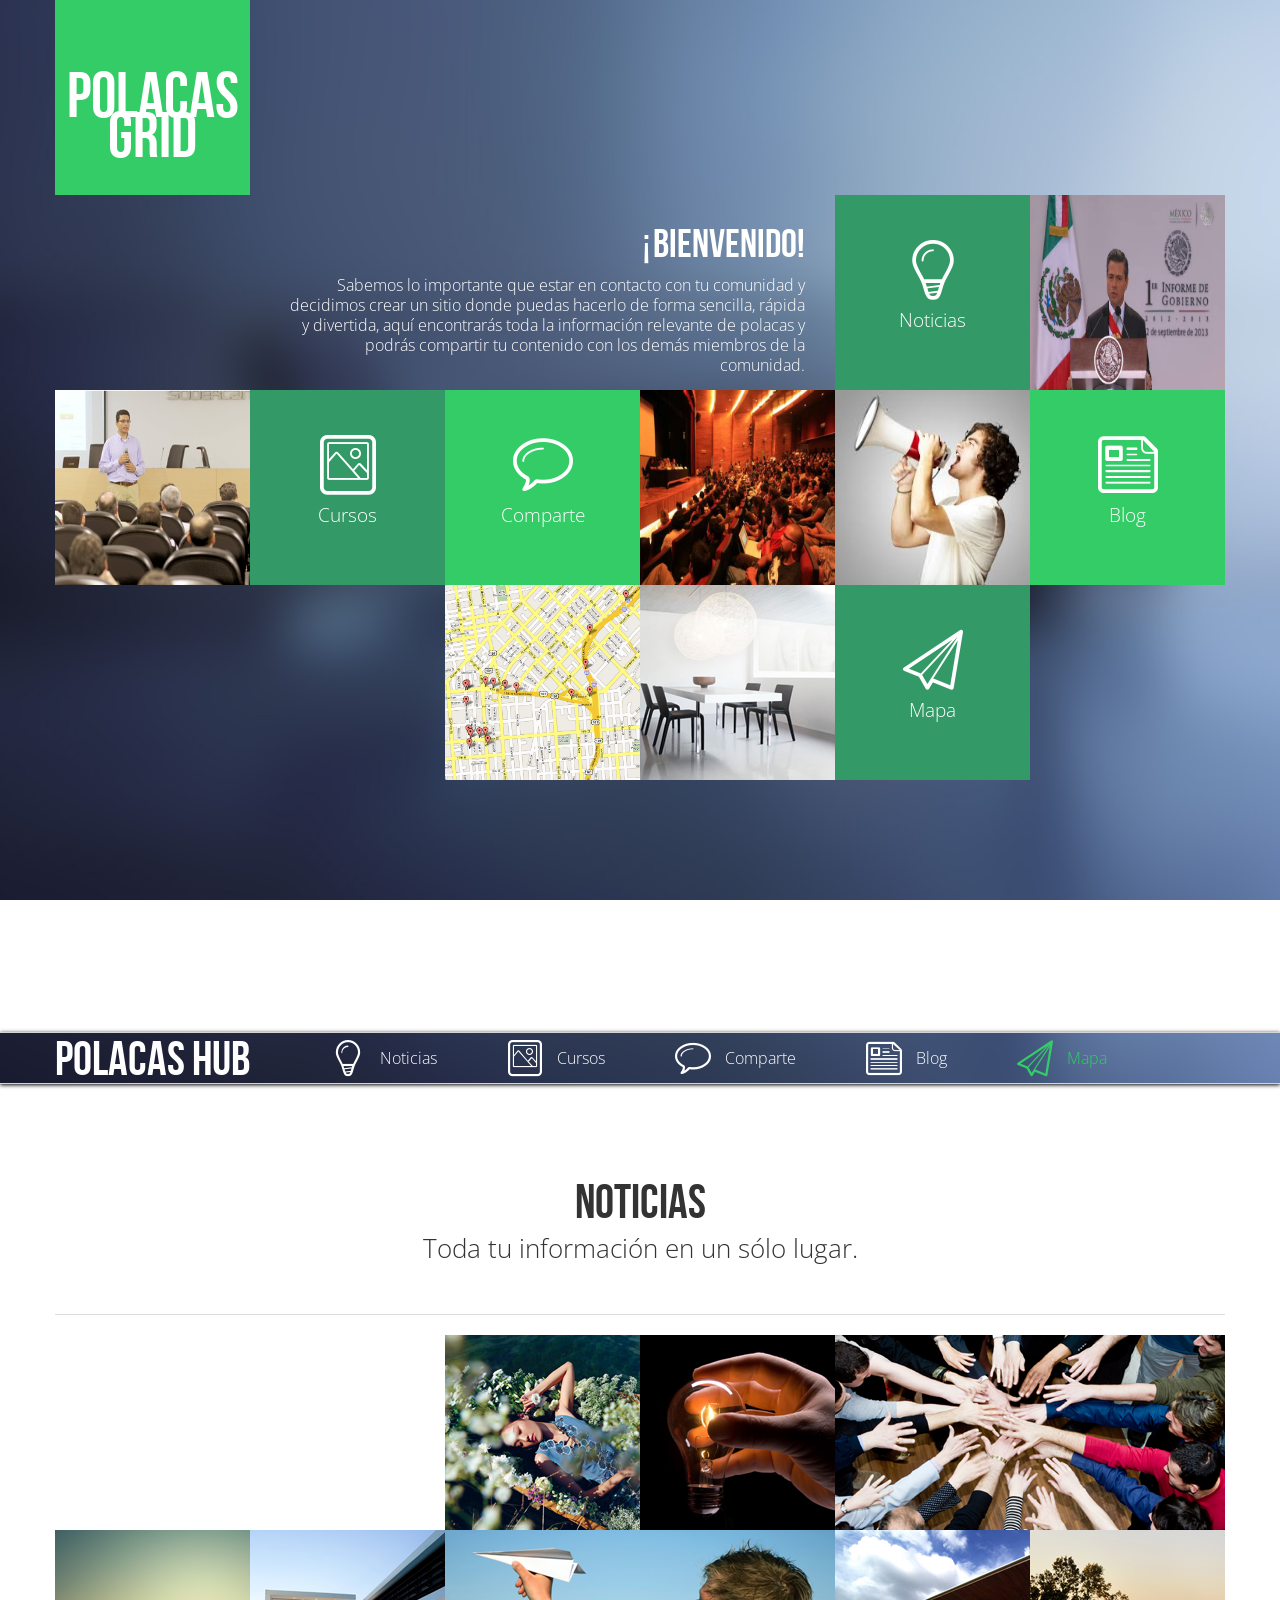
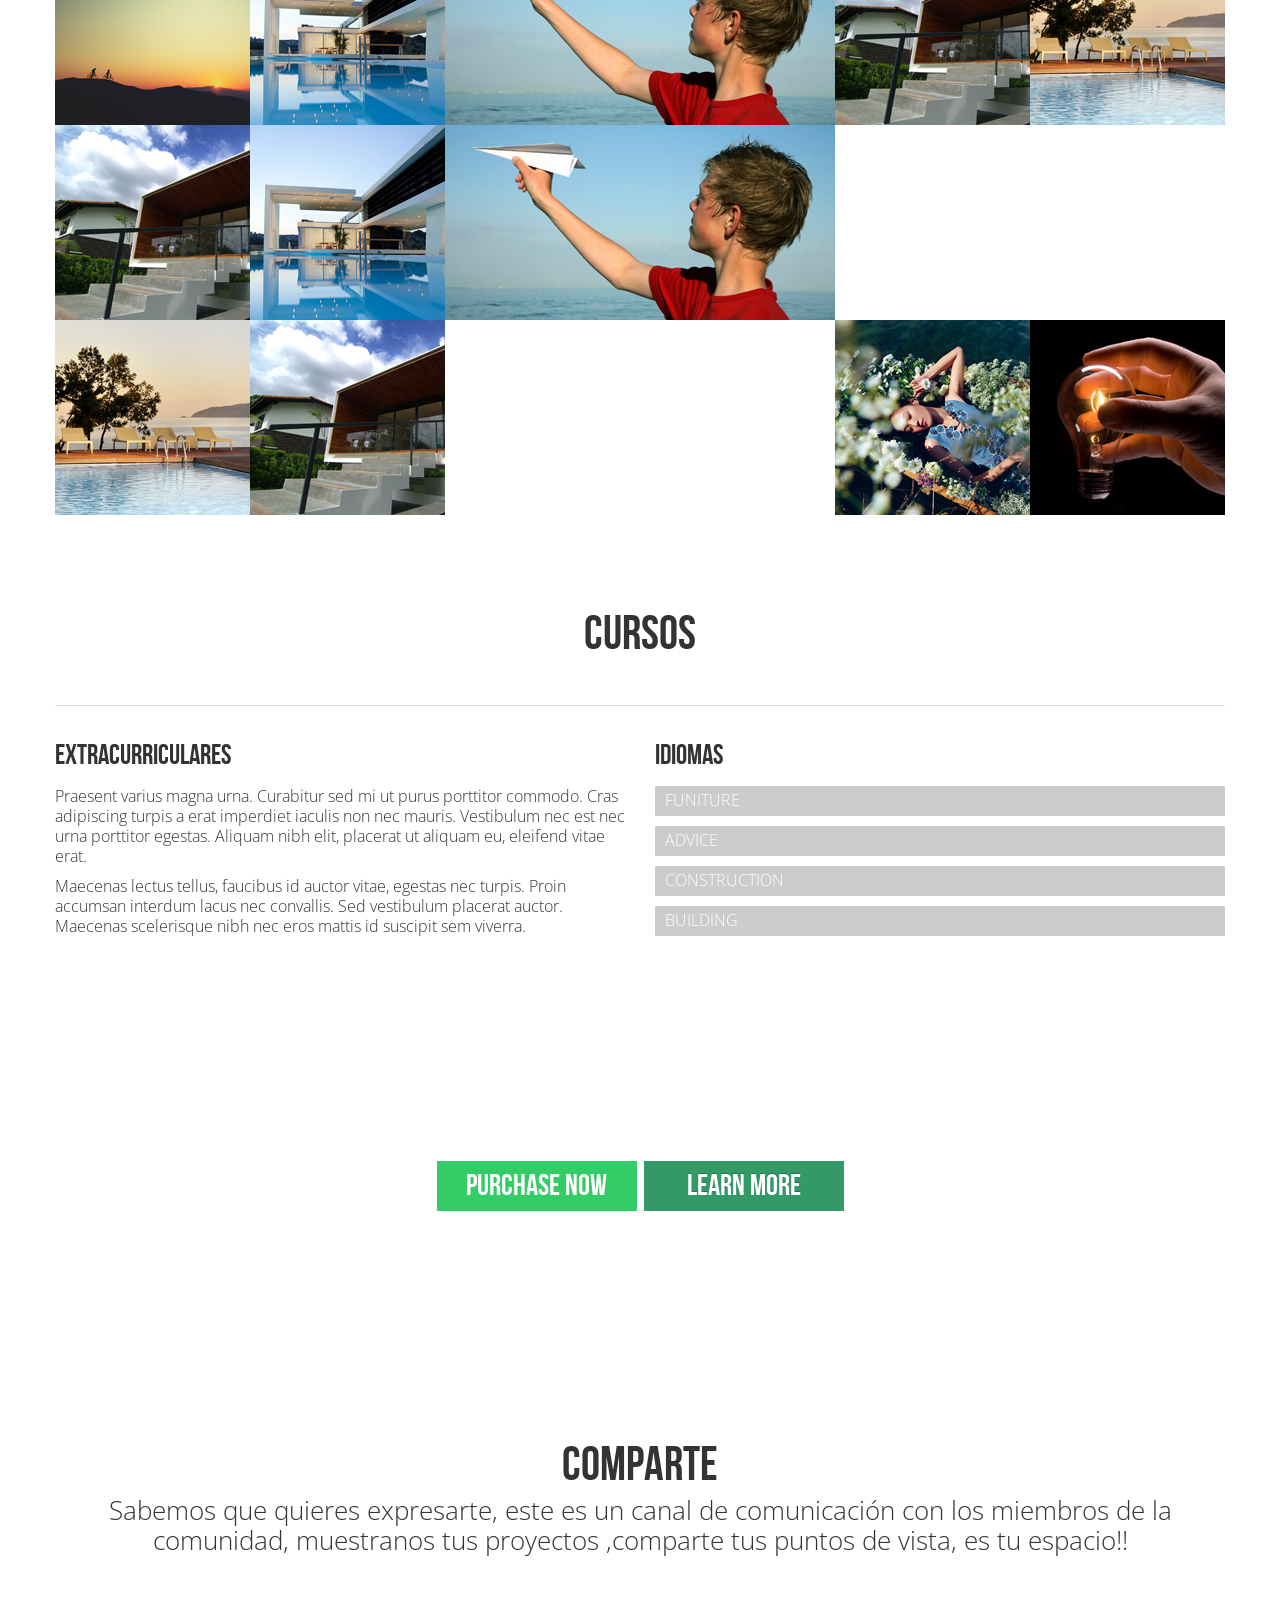
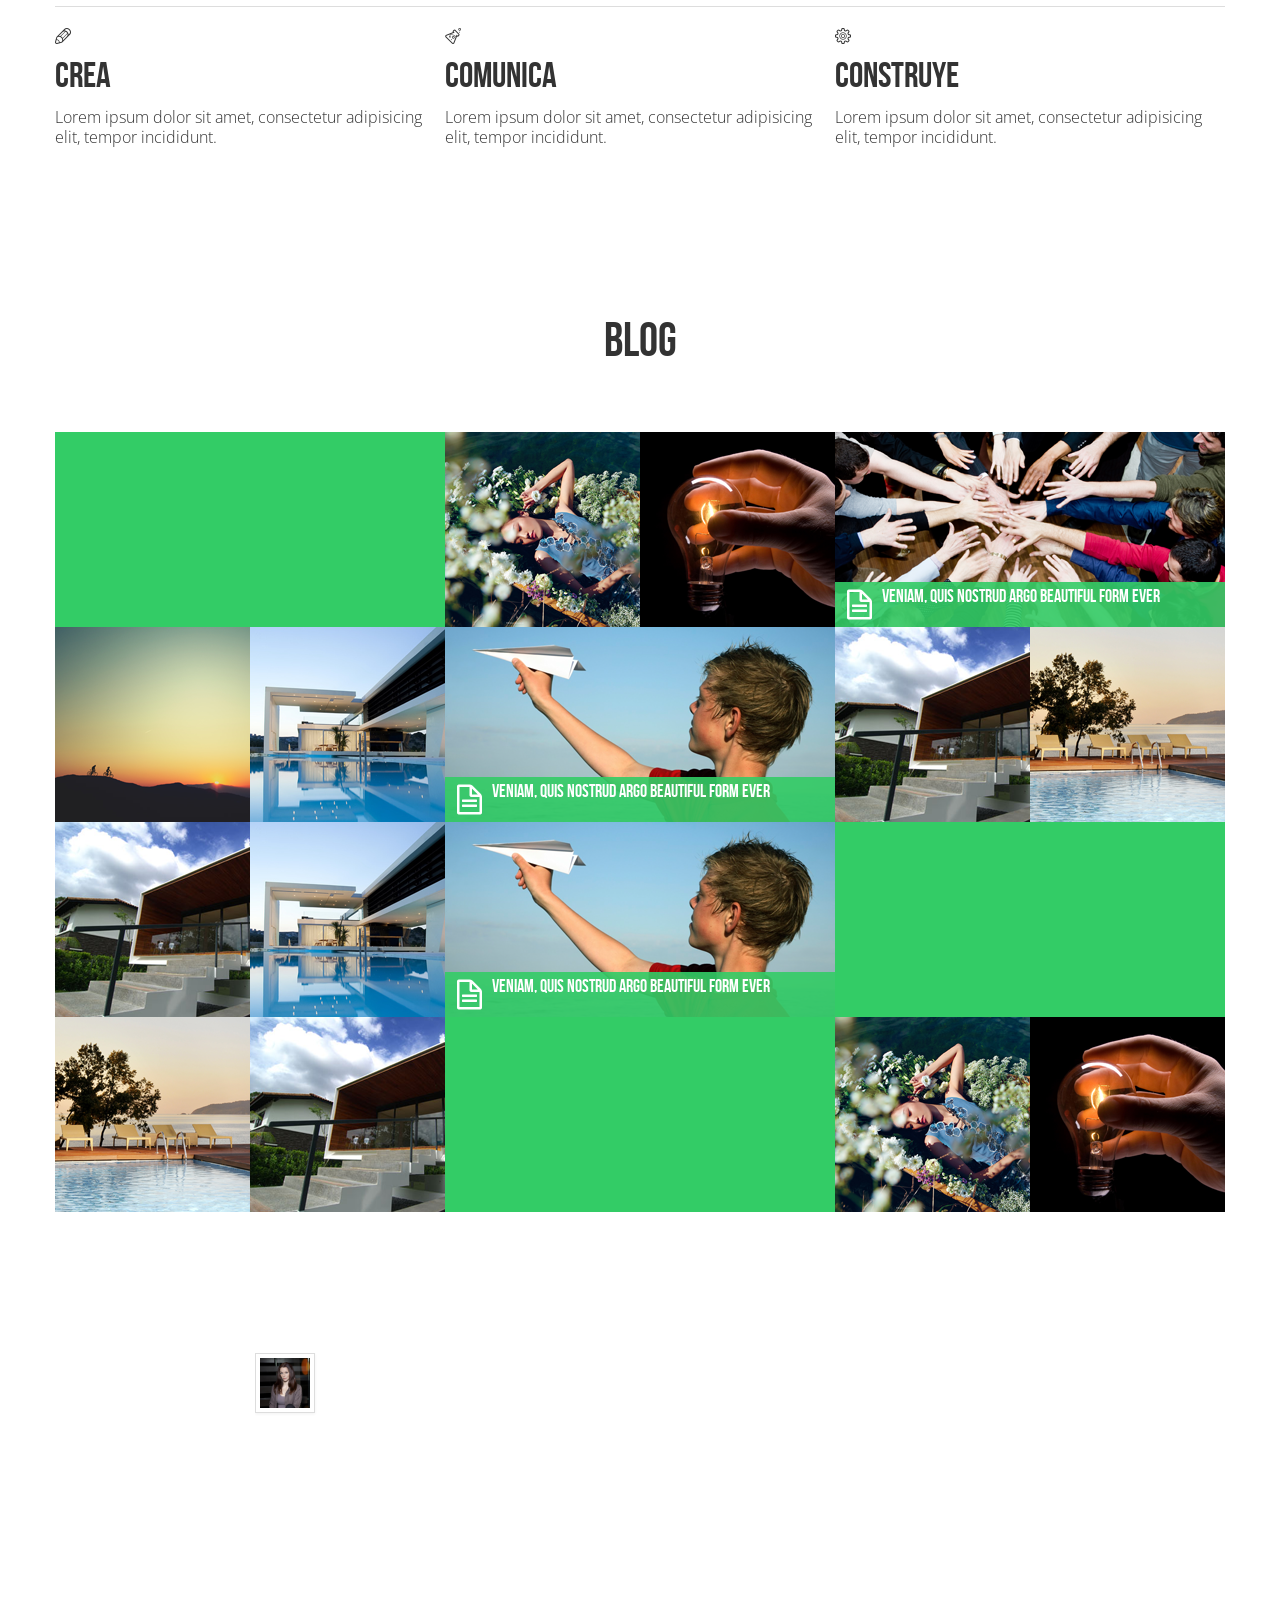
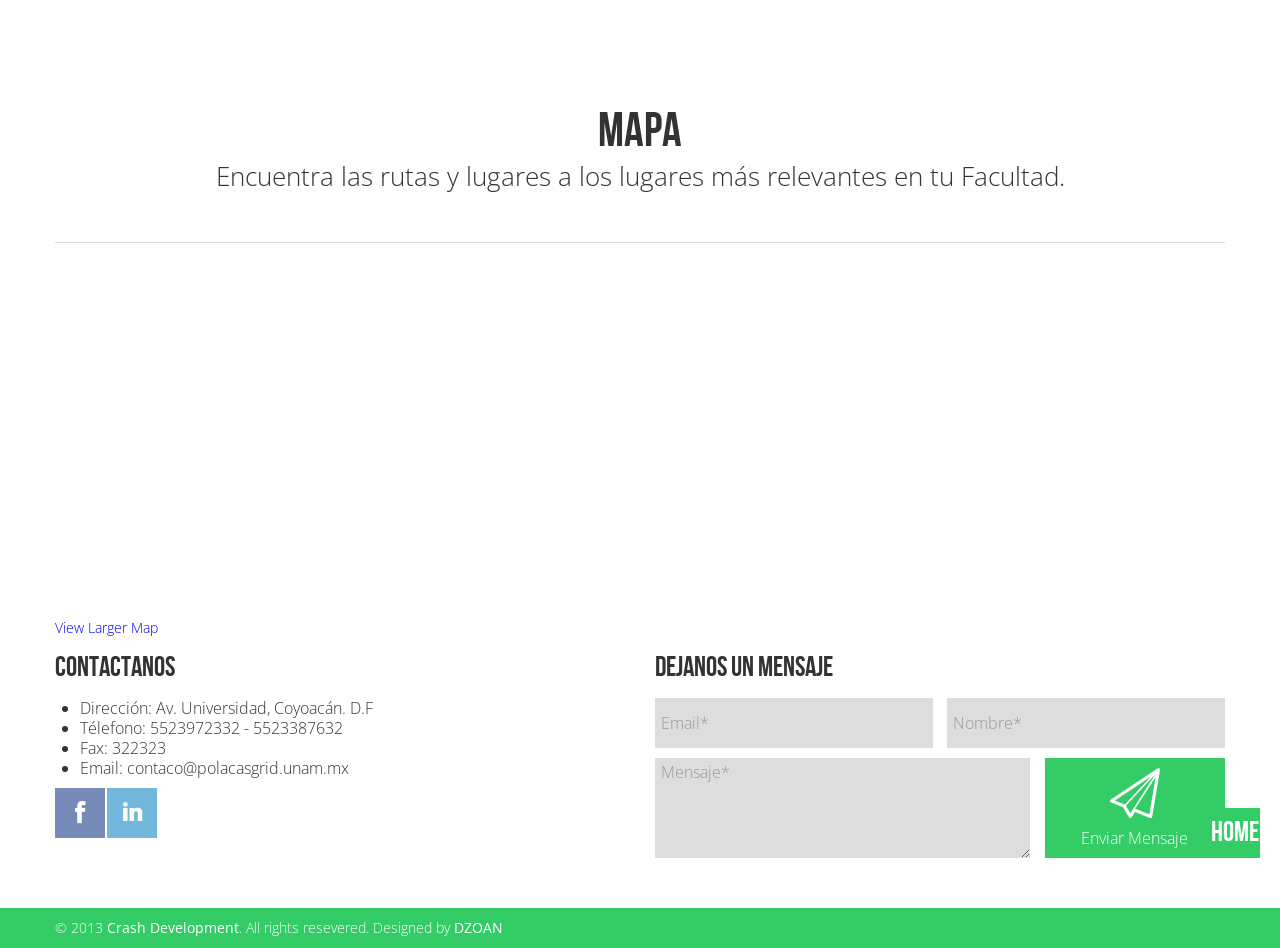
<file: index.html>
<!DOCTYPE html>
<!--[if lt IE 7 ]><html style="margin-top: 0 !important" class="ie ie6" lang="en"> <![endif]-->
<!--[if IE 7 ]><html style="margin-top: 0 !important" class="ie ie7" lang="en"> <![endif]-->
<!--[if IE 8 ]><html style="margin-top: 0 !important" class="ie ie8" lang="en"> <![endif]-->
<!--[if (gte IE 9)|!(IE)]><!-->
<!--<![endif]-->
<html style="margin-top: 0 !important" lang="en-US">
	<!--<![endif]-->
	<head>
		<meta http-equiv="Content-Type" content="text/html; charset=UTF-8" />
		<title>Argo</title>
		<meta name="viewport" content="width=device-width, initial-scale=1, maximum-scale=1">
		<link href='http://fonts.googleapis.com/css?family=Open+Sans:300,400,600,300italic' rel='stylesheet' type='text/css'>
		<link rel="stylesheet" href="assets/css/style.css" type="text/css" media="all" >
		<link rel="stylesheet" href="assets/css/responsive.css" type="text/css" media="all" >
		<script src="assets/js/jquery.js"></script>
		<!--[if lt IE 9]>
		<script src="assets/js/html5shiv.js"></script>
		<link href="assets/css/ie.css" rel='stylesheet' type='text/css'>
		<![endif]-->

		<!--[if IE 7]>
		<link rel="stylesheet" href="http://themestrong.com/demo/argo/assets/css/font-awesome-ie7.min.css">
		<![endif]-->
	</head>
	<body data-spy="scroll" data-target=".navbar">
		<header id="header">
			<div class="header-holder">
				<div class="container hidden-phone">
					<div class="brow">
						<div class="brick1 logo_container">
							<a href="#" class="nav-item clearfix"> <div class="nav-hover"></div> <h1 class="logo">Polacas Grid </h1> </a>
						</div>
						<div class="brick1 transparent"></div>
					</div>
					<div class="brow">
						<div class="slogan brick3 boffset1 transparent text-right">
							<div class="inner">
								<h1>¡Bienvenido!</h1>
								<p>
									Sabemos lo importante que estar en contacto con tu comunidad y decidimos crear un sitio donde
									puedas hacerlo de forma sencilla, r&aacute;pida y divertida, aqu&iacute; encontrar&aacute;s toda
									la informaci&oacute;n relevante de polacas y podr&aacute;s compartir tu contenido con los dem&aacute;s miembros de la comunidad.
								</p>
							</div>

						</div>
						<div class="brick1 odd">
							<a href="#noticias" class="nav-item"> <div class="nav-hover"></div> <i class="li_bulb"></i> <span>Noticias</span> </a>
						</div>
						<div class="brick1 thumb">
							<div class="nav-item flipX">
								<img class="img1" src="assets/img/img-slide1.png" alt="">
								<img class="img2" src="assets/img/pf4.png" alt="">
							</div>
						</div>
					</div>
					<div class="brow">
						<div class="brick1 thumb">
							<div class="nav-item flipX">
								<img class="img1" src="assets/img/img-slide2.png" alt="">
								<img class="img2" src="assets/img/pf10.png" alt="">
							</div>
						</div>
						<div class="brick1 odd">
							<a href="#cursos" class="nav-item"> <div class="nav-hover"></div> <i class="li_photo"></i> <span>Cursos</span> </a>
						</div>
						<div class="brick1">
							<a href="#comparte" class="nav-item"> <div class="nav-hover"></div> <i class="li_bubble"></i> <span>Comparte</span> </a>
						</div>
						<div class="brick1 thumb">
							<div class="nav-item flipY">
								<img class="img1" src="assets/img/img-slide3.png" alt="">
								<img class="img2" src="assets/img/pf11.png" alt="">
							</div>
						</div>
						<div class="brick1 thumb">
							<div class="nav-item flipX">
								<img class="img1" src="assets/img/img-slide4.png" alt="">
								<img class="img2" src="assets/img/pf8.png" alt="">
							</div>
						</div>
						<div class="brick1">
							<a href="#blog" class="nav-item"> <div class="nav-hover"></div> <i class="li_note"></i> <span>Blog</span> </a>
						</div>
					</div>
					<div class="brow">
						<div class="brick1 boffset2 thumb">
							<div class="nav-item flipY">
								<img class="img1" src="assets/img/img-slide5.png" alt="">
								<img class="img2" src="assets/img/pf7.png" alt="">
							</div>
						</div>
						<div class="brick1 thumb">
							<div class="nav-item flipY">
								<img class="img1" src="assets/img/img-slide6.png" alt="">
								<img class="img2" src="assets/img/pf6.png" alt="">
							</div>
						</div>
						<div class="brick1 odd">
							<a href="#mapa" class="nav-item"> <div class="nav-hover"></div> <i class="li_paperplane"></i> <span>Mapa</span> </a>
						</div>
					</div>

				</div>

				<div class="container visible-phone">
					<div class="brick1 logo_container">
						<a href="#" class="nav-item clearfix"> <div class="nav-hover"></div> <h1 class="logo">Argo</h1> </a>
					</div>
					<div class="brick1 odd">
						<a href="#noticias" class="nav-item"> <div class="nav-hover"></div> <i class="li_bulb"></i> <span>Noticias</span> </a>
					</div>
					<div class="brick1 odd">
						<a href="#cursos" class="nav-item"> <div class="nav-hover"></div> <i class="li_photo"></i> <span>Cursos</span> </a>
					</div>
					<div class="brick1">
						<a href="#comparte" class="nav-item"> <div class="nav-hover"></div> <i class="li_bubble"></i> <span>Comparte</span> </a>
					</div>
					<div class="brick1">
						<a href="#blog" class="nav-item"> <div class="nav-hover"></div> <i class="li_note"></i> <span>Blog</span> </a>
					</div>
					<div class="brick1 odd">
						<a href="#mapa" class="nav-item"> <div class="nav-hover"></div> <i class="li_paperplane"></i> <span>Mapa</span> </a>
					</div>
				</div>
			</div>
		</header>
		<!-- End header -->
		<div id="navbar" class="navbar">
			<div class="navbar-inner">
				<div class="container">
					<button data-target=".nav-collapse" data-toggle="collapse" class="btn btn-navbar" type="button">
						<span class="icon-bar"></span>
						<span class="icon-bar"></span>
						<span class="icon-bar"></span>
					</button>
					<a href="#" class="brand">Polacas Hub</a>
					<div class="nav-collapse collapse">
						<ul class="nav">
							<li class="">
								<a href="#noticias"><i class="li_bulb"></i>Noticias</a>
							</li>
							<li class="">
								<a href="#cursos"><i class="li_photo"></i>Cursos</a>
							</li>
							<li class="">
								<a href="#comparte"><i class="li_bubble"></i>Comparte</a>
							</li>
							<li class="">
								<a href="#blog"><i class="li_note"></i>Blog</a>
							</li>
							<li class="">
								<a href="#mapa"><i class="li_paperplane"></i>Mapa</a>
							</li>
						</ul>
					</div>
				</div>
			</div>
		</div>
		<!-- end navbar -->
		
		
		<!-- content begin -->
		
		<div id="noticias" class="section">
			<div class="container">
				<div class="hero">
					<h1>Noticias</h1>
					<p>
						Toda tu informaci&oacute;n en un s&oacute;lo lugar.
					</p>
				</div>
				<div class="blog_container">
					<div class="row-full clearfix">
						<div class="brick2">
							<iframe src="http://player.vimeo.com/video/61996880?autoplay=0&api=1" width="400" height="300" frameborder="0" webkitAllowFullScreen mozallowfullscreen allowFullScreen></iframe>
						</div>
						<div class="brick1 odd">
							<a href="blog.html" class="article"> <img src="assets/img/blog2.png" alt="blog">
							<div class="meta">
								<h5><i class="icon-file-alt"></i> veniam, quis nostrud ARGO beautiful form ever</h5>
							</div> </a>
						</div>
						<div class="brick1">
							<a href="blog.html" class="article"> <img src="assets/img/blog1.png" alt="blog">
							<div class="meta">
								<h5><i class="icon-file-alt"></i> veniam, quis nostrud ARGO</h5>
							</div> </a>
						</div>
						<div class="brick2">
							<a href="blog.html" class="article"> <img src="assets/img/blog3.png" alt="blog">
							<div class="meta">
								<h5><i class="icon-file-alt"></i> veniam, quis nostrud ARGO beautiful form ever</h5>
								<p class="desc">
									Maecenas lectus tellus, faucibus id auctor vitae, egestas nec turpis. Proin accumsan interdum lacus nec convallis. Sed vestibulum placerat auctor.
								</p>
							</div> </a>
						</div>
						<div class="brick1">
							<a href="blog.html" class="article"> <img src="assets/img/blog4.png" alt="blog">
							<div class="meta">
								<h5><i class="icon-file-alt"></i> veniam, quis nostrud ARGO beautiful form ever</h5>
								<p class="desc">
									Maecenas lectus tellus, faucibus id auctor vitae, egestas nec turpis. Proin accumsan interdum lacus nec convallis. Sed vestibulum placerat auctor.
								</p>
							</div> </a>
						</div>
						<div class="brick1">
							<a href="blog.html" class="article"> <img src="assets/img/blog5.png" alt="blog">
							<div class="meta">
								<h5><i class="icon-file-alt"></i> veniam, quis nostrud ARGO beautiful form ever</h5>
								<p class="desc">
									Maecenas lectus tellus, faucibus id auctor vitae, egestas nec turpis. Proin accumsan interdum lacus nec convallis. Sed vestibulum placerat auctor.
								</p>
							</div> </a>
						</div>
						<div class="brick2">
							<a href="blog.html" class="article"> <img src="assets/img/blog6.png" alt="blog">
							<div class="meta">
								<h5><i class="icon-file-alt"></i> veniam, quis nostrud ARGO beautiful form ever</h5>
								<p class="desc">
									Maecenas lectus tellus, faucibus id auctor vitae, egestas nec turpis. Proin accumsan interdum lacus nec convallis. Sed vestibulum placerat auctor.
								</p>
							</div> </a>
						</div>
						<div class="brick1">
							<a href="blog.html" class="article"> <img src="assets/img/blog7.png" alt="blog">
							<div class="meta">
								<h5><i class="icon-file-alt"></i> veniam, quis nostrud ARGO beautiful form ever</h5>
								<p class="desc">
									Maecenas lectus tellus, faucibus id auctor vitae, egestas nec turpis. Proin accumsan interdum lacus nec convallis. Sed vestibulum placerat auctor.
								</p>
							</div> </a>
						</div>
						<div class="brick1 odd">
							<a href="blog.html" class="article"> <img src="assets/img/blog8.png" alt="blog">
							<div class="meta">
								<h5><i class="icon-file-alt"></i> veniam, quis nostrud ARGO beautiful form ever</h5>
								<p class="desc">
									Maecenas lectus tellus, faucibus id auctor vitae, egestas nec turpis. Proin accumsan interdum lacus nec convallis. Sed vestibulum placerat auctor.
								</p>
							</div> </a>
						</div>
					</div>
					<div class="row-full clearfix">
						<div class="brick1">
							<a href="blog.html" class="article"> <img src="assets/img/blog7.png" alt="blog">
							<div class="meta">
								<h5><i class="icon-file-alt"></i> veniam, quis nostrud ARGO beautiful form ever</h5>
								<p class="desc">
									Maecenas lectus tellus, faucibus id auctor vitae, egestas nec turpis. Proin accumsan interdum lacus nec convallis. Sed vestibulum placerat auctor.
								</p>
							</div> </a>
						</div>
						<div class="brick1">
							<a href="blog.html" class="article"> <img src="assets/img/blog5.png" alt="blog">
							<div class="meta">
								<h5><i class="icon-file-alt"></i> veniam, quis nostrud ARGO beautiful form ever</h5>
								<p class="desc">
									Maecenas lectus tellus, faucibus id auctor vitae, egestas nec turpis. Proin accumsan interdum lacus nec convallis. Sed vestibulum placerat auctor.
								</p>
							</div> </a>
						</div>

						<div class="brick2 odd">
							<a href="blog.html" class="article"> <img src="assets/img/blog6.png" alt="blog">
							<div class="meta">
								<h5><i class="icon-file-alt"></i> veniam, quis nostrud ARGO beautiful form ever</h5>
								<p class="desc">
									Maecenas lectus tellus, faucibus id auctor vitae, egestas nec turpis. Proin accumsan interdum lacus nec convallis. Sed vestibulum placerat auctor.
								</p>
							</div> </a>
						</div>

						<div class="brick2">
							<iframe src="http://player.vimeo.com/video/40689438?autoplay=0&api=1" width="400" height="300" frameborder="0" webkitAllowFullScreen mozallowfullscreen allowFullScreen></iframe>
						</div>
						<div class="brick1 odd">
							<a href="blog.html" class="article"> <img src="assets/img/blog8.png" alt="blog">
							<div class="meta">
								<h5><i class="icon-file-alt"></i> veniam, quis nostrud ARGO beautiful form ever</h5>
								<p class="desc">
									Maecenas lectus tellus, faucibus id auctor vitae, egestas nec turpis. Proin accumsan interdum lacus nec convallis. Sed vestibulum placerat auctor.
								</p>
							</div> </a>
						</div>
						<div class="brick1">
							<a href="blog.html" class="article"> <img src="assets/img/blog7.png" alt="blog">
							<div class="meta">
								<h5><i class="icon-file-alt"></i> veniam, quis nostrud ARGO beautiful form ever</h5>
								<p class="desc">
									Maecenas lectus tellus, faucibus id auctor vitae, egestas nec turpis. Proin accumsan interdum lacus nec convallis. Sed vestibulum placerat auctor.
								</p>
							</div> </a>
						</div>
						<div class="brick2">
							<iframe src="http://player.vimeo.com/video/40689438?autoplay=0&api=1" width="400" height="300" frameborder="0" webkitAllowFullScreen mozallowfullscreen allowFullScreen></iframe>
						</div>
						<div class="brick1 odd"><img src="assets/img/blog2.png" alt="blog">
						</div>
						<div class="brick1"><img src="assets/img/blog1.png" alt="blog">
						</div>

					</div>
				</div>
			</div>
		</div>
		<!-- end Noticias -->
		
		
		<div id="cursos" class="section">
			<div class="container">
				<div class="hero">
					<h1>Cursos</h1>
					<p>
						
					</p>
				</div>
				<div class="row">
					<div class="span6">
						<h3>Extracurriculares</h3>
						<p>
							Praesent varius magna urna. Curabitur sed mi ut purus porttitor commodo. Cras adipiscing turpis a erat imperdiet iaculis non nec mauris. Vestibulum nec est nec urna porttitor egestas. Aliquam nibh elit, placerat ut aliquam eu, eleifend vitae erat.
						</p>
						<p>
							Maecenas lectus tellus, faucibus id auctor vitae, egestas nec turpis. Proin accumsan interdum lacus nec convallis. Sed vestibulum placerat auctor. Maecenas scelerisque nibh nec eros mattis id suscipit sem viverra.
						</p>
					</div>
					
					<div class="span6">
						<h3>Idiomas</h3>
						<div class="progress">
							<div class="bar" data-width="60">
								<span>Funiture design</span>
							</div>
						</div>
						<div class="progress">
							<div class="bar" data-width="80">
								<span>Advice</span>
							</div>
						</div>
						<div class="progress">
							<div class="bar" data-width="70">
								<span>Construction</span>
							</div>
						</div>
						<div class="progress">
							<div class="bar" data-width="90">
								<span>Building design</span>
							</div>
						</div>
					</div>
				</div>
				
			<!--	<h3>our team member</h3>

				<div class="our-team row">
					<div class="span6">
						<div class="team">
							<div class="ava">
								<img src="assets/img/team1.png" alt="team 1">
							</div>
							<div class="info">
								<h4 class="name">Peter L.Marcus<small> - architect</small></h4>
								<p>
									Lorem ipsum dolor sit amet, consectetur adipiscing elit. Donec ut dui ante. In malesuada arcu metus, at pulvinar erat.
								</p>
							</div>
							<div class="social">
								<a href="live_menu.html#" class="facebook"><i class="icon-facebook"></i></a><a href="live_menu.html#" class="twitter"><i class="icon-twitter"></i></a><a href="live_menu.html#" class="gplus"><i class="icon-google-plus"></i></a>
							</div>
						</div>
					</div>
					<div class="span6">
						<div class="team">
							<div class="ava">
								<img src="assets/img/team2.png" alt="team 1">
							</div>
							<div class="info">
								<h4 class="name">Peter L.Marcus<small> - architect</small></h4>
								<p>
									Lorem ipsum dolor sit amet, consectetur adipiscing elit. Donec ut dui ante. In malesuada arcu metus, at pulvinar erat.
								</p>
							</div>
							<div class="social">
								<a href="live_menu.html#" class="facebook"><i class="icon-facebook"></i></a><a href="live_menu.html#" class="gplus"><i class="icon-google-plus"></i></a>
							</div>
						</div>
					</div>

				</div>
				<div class="our-team row">
					<div class="span6">
						<div class="team">
							<div class="ava">
								<img src="assets/img/team3.png" alt="team 1">
							</div>
							<div class="info">
								<h4 class="name">Peter L.Marcus<small> - architect</small></h4>
								<p>
									Lorem ipsum dolor sit amet, consectetur adipiscing elit. Donec ut dui ante. In malesuada arcu metus, at pulvinar erat.
								</p>
							</div>
							<div class="social">
								<a href="live_menu.html#" class="facebook"><i class="icon-facebook"></i></a><a href="live_menu.html#" class="linkedin"><i class="icon-linkedin"></i></a>
							</div>
						</div>
					</div>
					<div class="span6">
						<div class="team">
							<div class="ava">
								<img src="assets/img/team4.png" alt="team 1">
							</div>
							<div class="info">
								<h4 class="name">Peter L.Marcus<small> - architect</small></h4>
								<p>
									Lorem ipsum dolor sit amet, consectetur adipiscing elit. Donec ut dui ante. In malesuada arcu metus, at pulvinar erat.
								</p>
							</div>
							<div class="social">
								<a href="live_menu.html#" class="facebook"><i class="icon-facebook"></i></a><a href="live_menu.html#" class="gplus"><i class="icon-google-plus"></i></a>
							</div>
						</div>
					</div>

				</div--!>
			</div>
		</div>
		<!-- end Cursos  -->
		
		<!--paralaxs bar-->
		<div id="purchase" class="divider section">
			<div class="bg-holder">
				<div class="container">
					<div class="hero">
						<h1>great one page theme with possibilities and options</h1>
						<p>
							<button class="btn btn-large  " type="button">
								<div class="nav-hover"></div>
								Purchase now
							</button>
							<button class="btn btn-large btn-primary" type="button">
								<div class="nav-hover"></div>
								Learn more
							</button>
						</p>
					</div>
				</div>
			</div>
		</div>
		
		<div id="comparte" class="section">
			<div class="container">
				<div class="hero">
					<h1>Comparte</h1>
					<p>
						Sabemos que quieres expresarte, este es un canal de comunicaci&oacute;n con  los miembros de la comunidad, muestranos tus proyectos
						,comparte tus puntos de vista, es tu espacio!!
					</p>
				</div>
				<div class="brow sev_list">
					<div class="brick2">
						<i class="li_pen"></i>
						<h2>crea</h2>
						<p>
							Lorem ipsum dolor sit amet, consectetur adipisicing elit, tempor incididunt.
						</p>
					</div>
					<div class="brick2">
						<i class="li_lab"></i>
						<h2>Comunica</h2>
						<p>
							Lorem ipsum dolor sit amet, consectetur adipisicing elit, tempor incididunt.
						</p>
					</div>
					<div class="brick2">
						<i class="li_settings"></i>
						<h2>Construye</h2>
						<p>
							Lorem ipsum dolor sit amet, consectetur adipisicing elit, tempor incididunt.
						</p>
					</div>
				</div>
			</div>
		</div>
		
		<!--end comparte!-->
		
		
		<div id="blog" class="section">
			<div class="container">
				<div class="hero">
					<h1>Blog</h1>
					<p>
						
					</p>
				</div>
				<div class="blog_container">
					<div class="row-full clearfix">
						<div class="brick2">
							<iframe src="http://player.vimeo.com/video/61996880?autoplay=0&api=1" width="400" height="300" frameborder="0" webkitAllowFullScreen mozallowfullscreen allowFullScreen></iframe>
						</div>
						<div class="brick1 odd">
							<a href="blog.html" class="article"> <img src="assets/img/blog2.png" alt="blog">
							<div class="meta">
								<h5><i class="icon-file-alt"></i> veniam, quis nostrud ARGO beautiful form ever</h5>
							</div> </a>
						</div>
						<div class="brick1">
							<a href="blog.html" class="article"> <img src="assets/img/blog1.png" alt="blog">
							<div class="meta">
								<h5><i class="icon-file-alt"></i> veniam, quis nostrud ARGO</h5>
							</div> </a>
						</div>
						<div class="brick2">
							<a href="blog.html" class="article"> <img src="assets/img/blog3.png" alt="blog">
							<div class="meta">
								<h5><i class="icon-file-alt"></i> veniam, quis nostrud ARGO beautiful form ever</h5>
								<p class="desc">
									Maecenas lectus tellus, faucibus id auctor vitae, egestas nec turpis. Proin accumsan interdum lacus nec convallis. Sed vestibulum placerat auctor.
								</p>
							</div> </a>
						</div>
						<div class="brick1">
							<a href="blog.html" class="article"> <img src="assets/img/blog4.png" alt="blog">
							<div class="meta">
								<h5><i class="icon-file-alt"></i> veniam, quis nostrud ARGO beautiful form ever</h5>
								<p class="desc">
									Maecenas lectus tellus, faucibus id auctor vitae, egestas nec turpis. Proin accumsan interdum lacus nec convallis. Sed vestibulum placerat auctor.
								</p>
							</div> </a>
						</div>
						<div class="brick1">
							<a href="blog.html" class="article"> <img src="assets/img/blog5.png" alt="blog">
							<div class="meta">
								<h5><i class="icon-file-alt"></i> veniam, quis nostrud ARGO beautiful form ever</h5>
								<p class="desc">
									Maecenas lectus tellus, faucibus id auctor vitae, egestas nec turpis. Proin accumsan interdum lacus nec convallis. Sed vestibulum placerat auctor.
								</p>
							</div> </a>
						</div>
						<div class="brick2">
							<a href="blog.html" class="article"> <img src="assets/img/blog6.png" alt="blog">
							<div class="meta">
								<h5><i class="icon-file-alt"></i> veniam, quis nostrud ARGO beautiful form ever</h5>
								<p class="desc">
									Maecenas lectus tellus, faucibus id auctor vitae, egestas nec turpis. Proin accumsan interdum lacus nec convallis. Sed vestibulum placerat auctor.
								</p>
							</div> </a>
						</div>
						<div class="brick1">
							<a href="blog.html" class="article"> <img src="assets/img/blog7.png" alt="blog">
							<div class="meta">
								<h5><i class="icon-file-alt"></i> veniam, quis nostrud ARGO beautiful form ever</h5>
								<p class="desc">
									Maecenas lectus tellus, faucibus id auctor vitae, egestas nec turpis. Proin accumsan interdum lacus nec convallis. Sed vestibulum placerat auctor.
								</p>
							</div> </a>
						</div>
						<div class="brick1 odd">
							<a href="blog.html" class="article"> <img src="assets/img/blog8.png" alt="blog">
							<div class="meta">
								<h5><i class="icon-file-alt"></i> veniam, quis nostrud ARGO beautiful form ever</h5>
								<p class="desc">
									Maecenas lectus tellus, faucibus id auctor vitae, egestas nec turpis. Proin accumsan interdum lacus nec convallis. Sed vestibulum placerat auctor.
								</p>
							</div> </a>
						</div>
					</div>
					<div class="row-full clearfix">
						<div class="brick1">
							<a href="blog.html" class="article"> <img src="assets/img/blog7.png" alt="blog">
							<div class="meta">
								<h5><i class="icon-file-alt"></i> veniam, quis nostrud ARGO beautiful form ever</h5>
								<p class="desc">
									Maecenas lectus tellus, faucibus id auctor vitae, egestas nec turpis. Proin accumsan interdum lacus nec convallis. Sed vestibulum placerat auctor.
								</p>
							</div> </a>
						</div>
						<div class="brick1">
							<a href="blog.html" class="article"> <img src="assets/img/blog5.png" alt="blog">
							<div class="meta">
								<h5><i class="icon-file-alt"></i> veniam, quis nostrud ARGO beautiful form ever</h5>
								<p class="desc">
									Maecenas lectus tellus, faucibus id auctor vitae, egestas nec turpis. Proin accumsan interdum lacus nec convallis. Sed vestibulum placerat auctor.
								</p>
							</div> </a>
						</div>

						<div class="brick2 odd">
							<a href="blog.html" class="article"> <img src="assets/img/blog6.png" alt="blog">
							<div class="meta">
								<h5><i class="icon-file-alt"></i> veniam, quis nostrud ARGO beautiful form ever</h5>
								<p class="desc">
									Maecenas lectus tellus, faucibus id auctor vitae, egestas nec turpis. Proin accumsan interdum lacus nec convallis. Sed vestibulum placerat auctor.
								</p>
							</div> </a>
						</div>

						<div class="brick2">
							<iframe src="http://player.vimeo.com/video/40689438?autoplay=0&api=1" width="400" height="300" frameborder="0" webkitAllowFullScreen mozallowfullscreen allowFullScreen></iframe>
						</div>
						<div class="brick1 odd">
							<a href="blog.html" class="article"> <img src="assets/img/blog8.png" alt="blog">
							<div class="meta">
								<h5><i class="icon-file-alt"></i> veniam, quis nostrud ARGO beautiful form ever</h5>
								<p class="desc">
									Maecenas lectus tellus, faucibus id auctor vitae, egestas nec turpis. Proin accumsan interdum lacus nec convallis. Sed vestibulum placerat auctor.
								</p>
							</div> </a>
						</div>
						<div class="brick1">
							<a href="blog.html" class="article"> <img src="assets/img/blog7.png" alt="blog">
							<div class="meta">
								<h5><i class="icon-file-alt"></i> veniam, quis nostrud ARGO beautiful form ever</h5>
								<p class="desc">
									Maecenas lectus tellus, faucibus id auctor vitae, egestas nec turpis. Proin accumsan interdum lacus nec convallis. Sed vestibulum placerat auctor.
								</p>
							</div> </a>
						</div>
						<div class="brick2">
							<iframe src="http://player.vimeo.com/video/40689438?autoplay=0&api=1" width="400" height="300" frameborder="0" webkitAllowFullScreen mozallowfullscreen allowFullScreen></iframe>
						</div>
						<div class="brick1 odd"><img src="assets/img/blog2.png" alt="blog">
						</div>
						<div class="brick1"><img src="assets/img/blog1.png" alt="blog">
						</div>

					</div>
				</div>
			</div>
		</div>
		<!-- end blog -->
		
		
		<!--end paralax2!-->
		<div id="testimonial" class="divider section">
			<div class="bg-holder">
				<div class="container">

					<!-- Bootstrap carousel -->

					<div id="msgs" class="carousel slide" >
						<h3>Tweets</h3>
						<!-- Carousel items -->
						<div class="carousel-inner">
							<div class="active item">
								<img class="thumbnail" src="assets/img/ava2.jpg" alt="">
								<div class="msg">
									<strong>@ArgoTheme</strong>
									<p>
										"ARGO did a great job with the layout of our website. It is easy to navigate and has a clean, modern appearance. Feedback was encouraged throughout the process, and emails were always answered in a timely .
										<br>

										We are very proud of our new website. It has much improved functionality and metrics. ARGO worked to make sure that we were happy with the end product."
									</p>
								</div>
							</div>
							<div class="item">
								<img class="thumbnail" src="assets/img/ava3.jpg" alt="">
								<div class="msg">
									<strong>Astro Galaxy</strong>
									<p>
										"We are very proud of our new website. It has much improved functionality and metrics. ARGO worked to make sure that we were happy with the end product."
									</p>
								</div>
							</div>
							<div class="item">
								<img class="thumbnail" src="assets/img/ava1.jpg" alt="">
								<div class="msg">
									<strong>Joe Doe</strong>
									<p>
										" It is easy to navigate and has a clean, modern appearance. Feedback was encouraged throughout the process, and emails were always answered in a timely."
									</p>
								</div>
							</div>
						</div>
					</div>
				</div>
			</div>
		</div>
		<!--end paralax2!-->
		
		<!-- PORTAFOLIO
		<div id="portfolio" class="section">
			<div class="container">
				<div class="hero">
					<h1>PORTFOLIO</h1>
					<p>
						Check out our portfolio and click to see them.
					</p>
				</div>
				<ul class="filter clearfix">
					<li>
						<a href="live_menu.html#" class="active" data-filter="*">All</a>
					</li>
					<li>
						<a href="live_menu.html#" data-filter=".living">Living</a>
					</li>
					<li>
						<a href="live_menu.html#" data-filter=".kitchen">Kitchen</a>
					</li>
					<li>
						<a href="live_menu.html#" data-filter=".bath">Bath</a>
					</li>
					<li>
						<a href="live_menu.html#" data-filter=".bed">Bed</a>
					</li>
				</ul>
				
				<div id="modalbox" class="modal hide fade" tabindex="-1" role="dialog" aria-labelledby="myModalLabel" aria-hidden="true">
					<button type="button" class="close" data-dismiss="modal" aria-hidden="true">
						×
					</button>
					<div class="modal-body">
						<div id="myCarousel" class="carousel slide">
							<div class="carousel-inner">
								<div class="item active">
									<img src="assets/img/demo4.png" alt="">
								</div>
								<div class="item">
									<img src="assets/img/demo2.png" alt="">
								</div>
								<div class="item">
									<img src="assets/img/demo3.png" alt="">
								</div>
							</div>
							<a class="left carousel-control" href="live_menu.html#myCarousel" data-slide="prev">&lsaquo;</a>
							<a class="right carousel-control" href="live_menu.html#myCarousel" data-slide="next">&rsaquo;</a>
						</div>
						<h3>Argo project title living room</h3>
						<p>
							Maecenas lectus tellus, faucibus id auctor vitae, egestas nec turpis. Proin accumsan interdum lacus nec convallis. Sed vestibulum placerat auctor.
						</p>
					</div>
					<div class="modal-footer"></div>
				</div>
				<ul class="isotope clearfix">
					<li class="item brick1 living kitchen">
						<a href="live_menu.html#modalbox" data-toggle="modal"> <img src="assets/img/pf1.png" alt="Portfolio1">
						<div class="hover">
							<img src="assets/img/ico_search.png" alt="">
							<h4>Coachcarter </h4>
							<p>
								Living
							</p>
						</div> </a>
					</li>
					<li class="item brick1 kitchen living">
						<a href="live_menu.html#modalbox" data-toggle="modal"> <img src="assets/img/pf2.png" alt="Portfolio1">
						<div class="hover">
							<img src="assets/img/ico_search.png" alt="">
							<h4>Great Sofa </h4>
							<p>
								Kitchen
							</p>
						</div> </a>
					</li>
					<li class="item brick1 bed">
						<a href="live_menu.html#modalbox" data-toggle="modal"> <img src="assets/img/pf3.png" alt="Portfolio1">
						<div class="hover">
							<img src="assets/img/ico_search.png" alt="">
							<h4>Monster bed</h4>
							<p>
								Bed
							</p>
						</div> </a>
					</li>
					<li class="item brick1 living bath bed">
						<a href="live_menu.html#modalbox" data-toggle="modal"> <img src="assets/img/pf4.png" alt="Portfolio1">
						<div class="hover">
							<img src="assets/img/ico_search.png" alt="">
							<h4>Coachcarter </h4>
							<p>
								Living
							</p>
						</div> </a>
					</li>
					<li class="item brick1 kitchen living">
						<a href="live_menu.html#modalbox" data-toggle="modal"> <img src="assets/img/pf5.png" alt="Portfolio1">
						<div class="hover">
							<img src="assets/img/ico_search.png" alt="">
							<h4>Illustration</h4>
							<p>
								Kitchen
							</p>
						</div> </a>
					</li>
					<li class="item brick1 bath living">
						<a href="live_menu.html#modalbox" data-toggle="modal"> <img src="assets/img/pf6.png" alt="Portfolio1">
						<div class="hover">
							<img src="assets/img/ico_search.png" alt="">
							<h4>King Kong</h4>
							<p>
								Bath
							</p>
						</div> </a>
					</li>
					<li class="item brick1 bed bath">
						<a href="live_menu.html#modalbox" data-toggle="modal"> <img src="assets/img/pf7.png" alt="Portfolio1">
						<div class="hover">
							<img src="assets/img/ico_search.png" alt="">
							<h4>King Kong</h4>
							<p>
								Bed
							</p>
						</div> </a>
					</li>
					<li class="item brick1 bath living kitchen">
						<a href="live_menu.html#modalbox" data-toggle="modal"> <img src="assets/img/pf8.png" alt="Portfolio1">
						<div class="hover">
							<img src="assets/img/ico_search.png" alt="">
							<h4>King Kong</h4>
							<p>
								Bed
							</p>
						</div> </a>
					</li>
					<li class="item brick1 living bath">
						<a href="live_menu.html#modalbox" data-toggle="modal"> <img src="assets/img/pf9.png" alt="Portfolio1">
						<div class="hover">
							<img src="assets/img/ico_search.png" alt="">
							<h4>King Kong</h4>
							<p>
								Bed
							</p>
						</div> </a>
					</li>
					<li class="item brick1 kitchen">
						<a href="live_menu.html#modalbox" data-toggle="modal"> <img src="assets/img/pf10.png" alt="Portfolio1">
						<div class="hover">
							<img src="assets/img/ico_search.png" alt="">
							<h4>CARNABY</h4>
							<p>
								Kitchen
							</p>
						</div> </a>
					</li>
					<li class="item brick1 bath">
						<a href="live_menu.html#modalbox" data-toggle="modal"> <img src="assets/img/pf11.png" alt="Portfolio1">
						<div class="hover">
							<img src="assets/img/ico_search.png" alt="">
							<h4>VIKING</h4>
							<p>
								Bath
							</p>
						</div> </a>
					</li>
					<li class="item brick1 living">
						<a href="live_menu.html#modalbox" data-toggle="modal"> <img src="assets/img/pf12.png" alt="Portfolio1">
						<div class="hover">
							<img src="assets/img/ico_search.png" alt="">
							<h4>BAVARIA</h4>
							<p>
								Living
							</p>
						</div> </a>
					</li>
					<li class="item brick1 bed">
						<a href="live_menu.html#modalbox" data-toggle="modal"> <img src="assets/img/pf13.png" alt="Portfolio1">
						<div class="hover">
							<img src="assets/img/ico_search.png" alt="">
							<h4>HARRIS</h4>
							<p>
								Bed
							</p>
						</div> </a>
					</li>
					<li class="item brick1 living bed">
						<a href="live_menu.html#modalbox" data-toggle="modal"> <img src="assets/img/pf14.png" alt="Portfolio1">
						<div class="hover">
							<img src="assets/img/ico_search.png" alt="">
							<h4>Cloud</h4>
							<p>
								Living
							</p>
						</div> </a>
					</li>
					<li class="item brick1 bed living">
						<a href="live_menu.html#modalbox" data-toggle="modal"> <img src="assets/img/pf15.png" alt="Portfolio1">
						<div class="hover">
							<img src="assets/img/ico_search.png" alt="">
							<h4>Mission</h4>
							<p>
								Bed
							</p>
						</div> </a>
					</li>
					<li class="item brick1 bath living">
						<a href="live_menu.html#modalbox" data-toggle="modal"> <img src="assets/img/pf16.png" alt="Portfolio1">
						<div class="hover">
							<img src="assets/img/ico_search.png" alt="">
							<h4>Pedro</h4>
							<p>
								Bath
							</p>
						</div> </a>
					</li>
					<li class="item brick1 living bath">
						<a href="live_menu.html#modalbox" data-toggle="modal"> <img src="assets/img/pf17.png" alt="Portfolio1">
						<div class="hover">
							<img src="assets/img/ico_search.png" alt="">
							<h4>Agrippa</h4>
							<p>
								Living
							</p>
						</div> </a>
					</li>
					<li class="item brick1 kitchen">
						<a href="index.html#modalbox" data-toggle="modal"> <img src="assets/img/pf18.png" alt="Portfolio1">
						<div class="hover">
							<img src="assets/img/ico_search.png" alt="">
							<h4>Catch</h4>
							<p>
								Kitchen
							</p>
						</div> </a>
					</li>
				</ul>
			</div>
		</div>
		
		
		!-->
		
		
		

		
		<div id="mapa" class="section">
			<div class="container">
				<div class="hero">
					<h1>Mapa</h1>
					<p>
						Encuentra las rutas y lugares a los lugares m&aacute;s relevantes en tu Facultad.
					</p>
				</div>
				
				
				<div class="map">
					<iframe width="425" height="350" frameborder="0" scrolling="no" marginheight="0" marginwidth="0" src="http://www.google.com/maps?f=q&source=s_q&hl=en&geocode=&q=Times+Square,+New+York,+NY,+United+States&aq=0&oq=time+s&sll=37.0625,-95.677068&sspn=38.41771,93.076172&ie=UTF8&hq=&hnear=Theater+District+-+Times+Square,+New+York&ll=40.759011,-73.984472&spn=0.010562,0.01282&t=m&iwloc=A&output=embed"></iframe>
					<br />
					<small><a href="http://www.google.com/maps?f=q&source=embed&hl=en&geocode=&q=Times+Square,+New+York,+NY,+United+States&aq=0&oq=time+s&sll=37.0625,-95.677068&sspn=38.41771,93.076172&ie=UTF8&hq=&hnear=Theater+District+-+Times+Square,+New+York&ll=40.759011,-73.984472&spn=0.010562,0.01282&t=m&iwloc=A" style="color:#0000FF;text-align:left">View Larger Map</a></small></iframe>

				</div>
				
				<div class="row">
					<div class="span6">
						<h3>Contactanos</h3>
						<ul>
							<li>
								Direcci&oacute;n: Av. Universidad, Coyoac&aacute;n. D.F
							</li>
							<li>
								T&eacute;lefono: 5523972332 - 5523387632
							</li>
							<li>
								Fax: 322323
							</li>
							<li>
								Email: contaco@polacasgrid.unam.mx
							</li>
						</ul>
						<div class="social">
							
							<a href="#" class="facebook"><i class="icon-facebook"></i></a><a href="#" class="linkedin"><i class="icon-linkedin"></i></a>
						</div>
					</div>
					<div class="span6">
						<h3>Dejanos un mensaje</h3>
						<form action="" id="comment_form" class="comment_form">
							<div class="row-fluid">
								<div class="span6">
									<input type="text" id="email" email="email" placeholder="Email*">
								</div>
								<div class="span6">
									<input type="text" id="name" name="name" placeholder="Nombre*">
								</div>
							</div>
							<div class="row-fluid">
								<div class="span8">
									<textarea name="txt_message" id="txt_message" placeholder="Mensaje*" cols="30" rows="10"></textarea>
								</div>
								<div class="span4">
									<button class="btn " type="button">
										<i class="li_paperplane"></i>Enviar Mensaje
									</button>
								</div>
							</div>
						</form>
					</div>
				</div>
				
			</div>
		</div>
		<footer id="footer">
			<div class="container">
				&copy; 2013 <a href="http://crash-development.com">Crash Development</a>. All rights resevered. Designed by <a href="http://themeforest.net/user/dzoan">DZOAN</a> </a>
			</div>
			<a href="#" id="btn_up">home</a>
		</footer>
		<!-- Bootstrap js -->
		<script src="assets/js/bootstrap-transition.js"></script>
		<script src="assets/js/bootstrap-modal.js"></script>
		<script src="assets/js/bootstrap-dropdown.js"></script>
		<script src="assets/js/bootstrap-carousel.js"></script>
		<script src="assets/js/bootstrap-collapse.js"></script>
		<script src="assets/js/bootstrap-scrollspy.js"></script>

		<script src="assets/js/jquery.mCustomScrollbar.concat.min.js"></script>
		<script src="assets/js/jquery.hoverdir.js"></script>
		<script src="assets/js/jquery.isotope.min.js"></script>
		<script src="assets/js/main.js"></script>
		<script>Noticias
			(function(i, s, o, g, r, a, m) {
				i['GoogleAnalyticsObject'] = r;
				i[r] = i[r] ||
				function() {
					(i[r].q = i[r].q || []).push(arguments)
				}, i[r].l = 1 * new Date();
				a = s.createElement(o), m = s.getElementsByTagName(o)[0];
				a.async = 1;
				a.src = g;
				m.parentNode.insertBefore(a, m)
			})(window, document, 'script', '//www.google-analytics.com/analytics.js', 'ga');

			ga('create', 'UA-39747127-1', 'themestrong.com');
			ga('send', 'pageview');

		</script>
	</body>
</html>
</file>
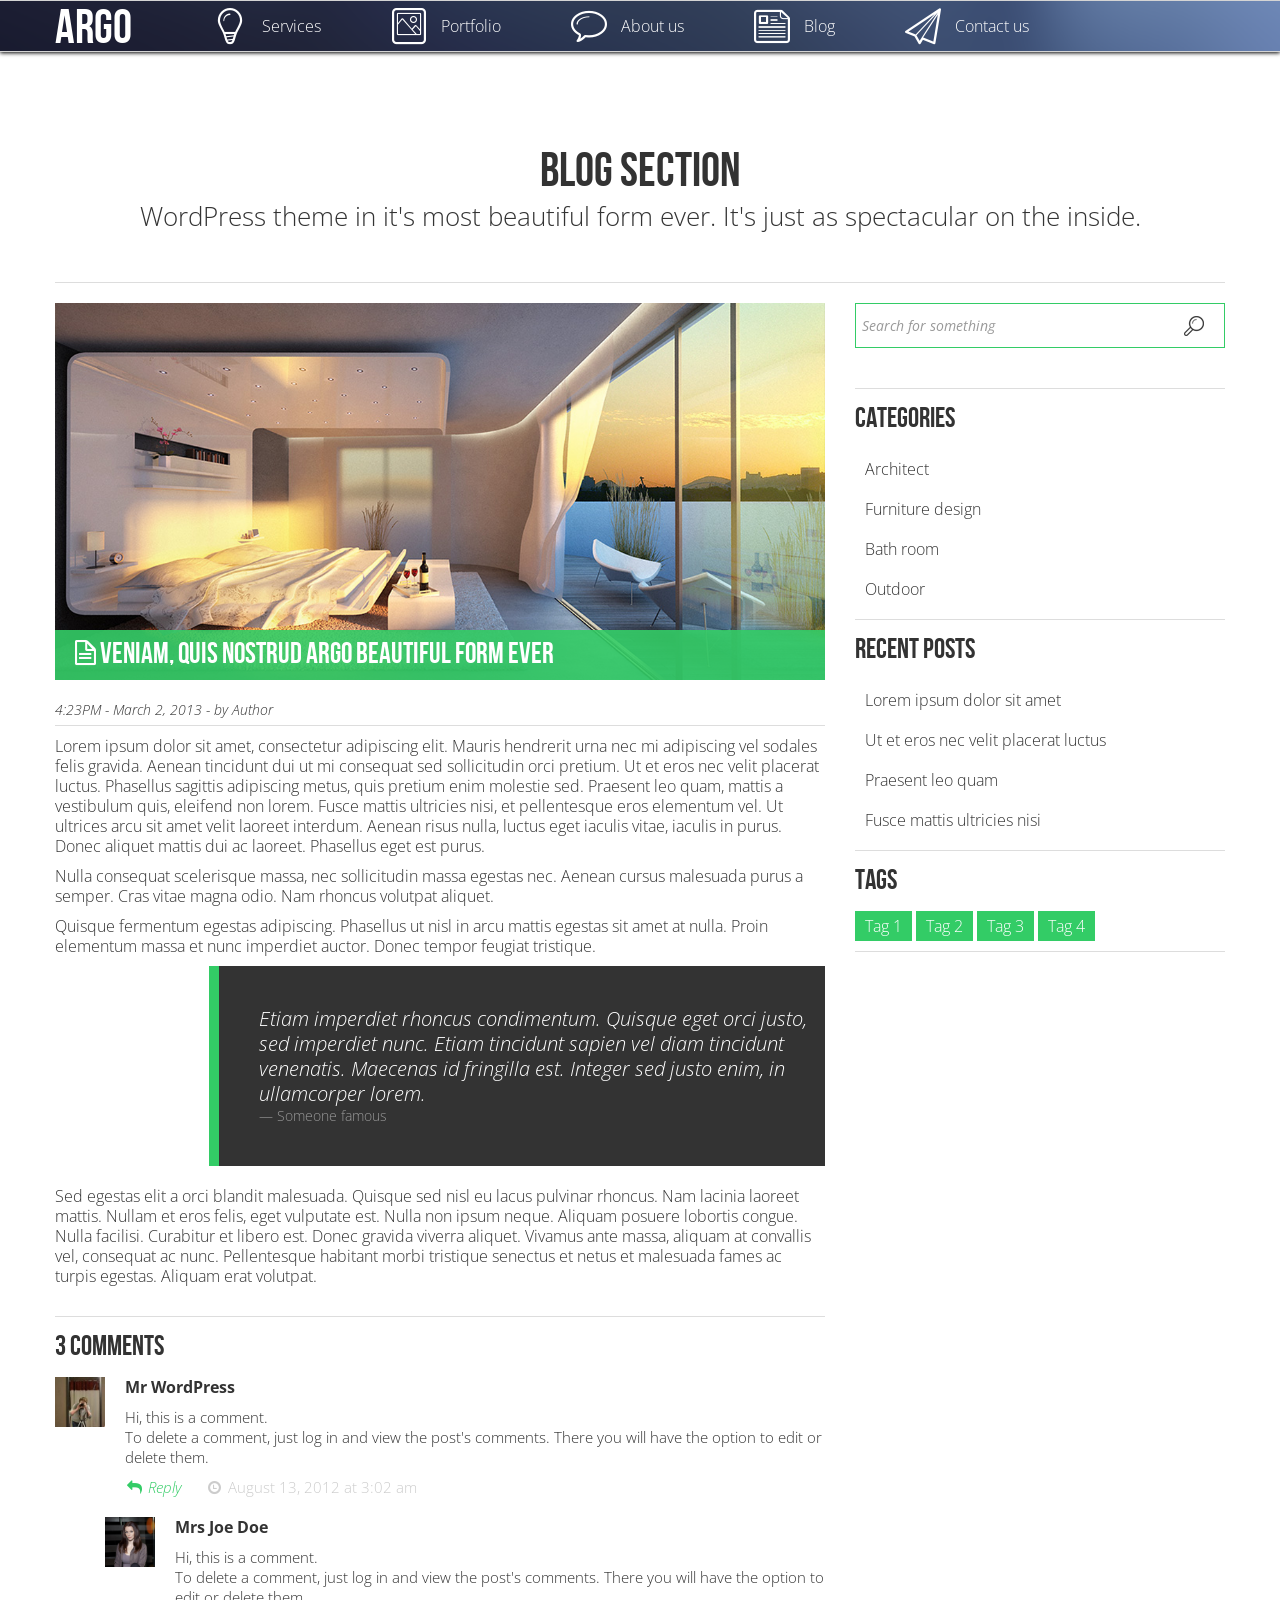
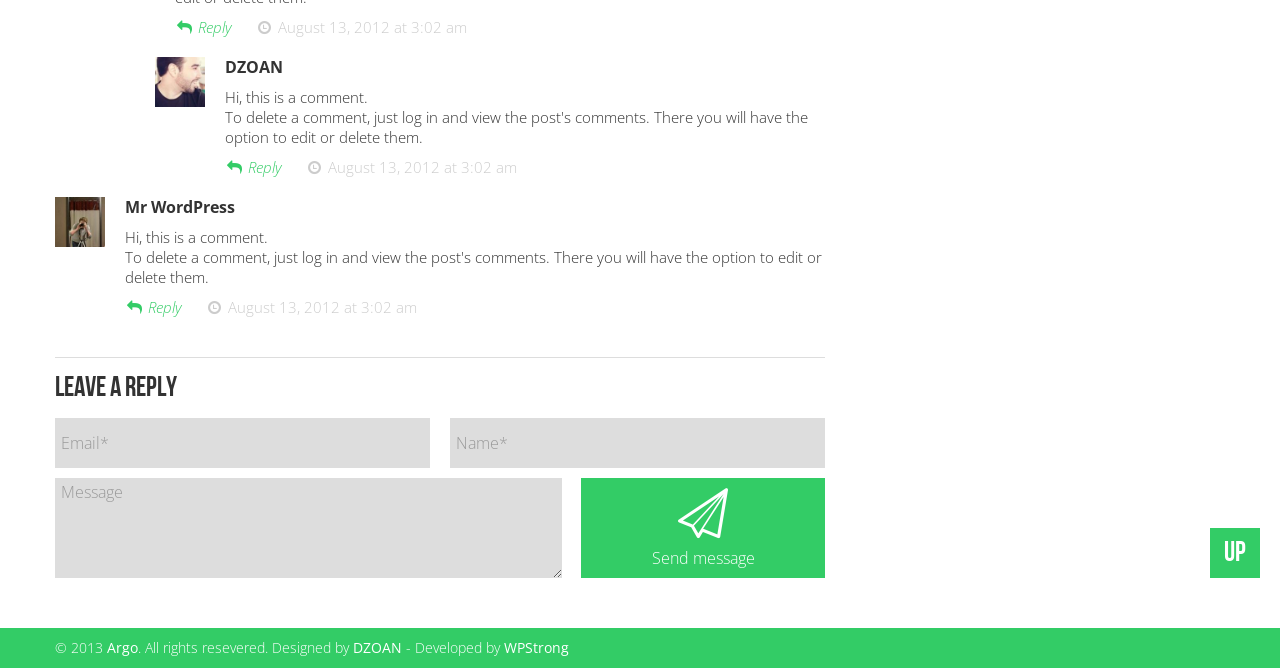
<file: blog.html>
<!DOCTYPE html>
<!--[if lt IE 7 ]><html style="margin-top: 0 !important" class="ie ie6" lang="en"> <![endif]-->
<!--[if IE 7 ]><html style="margin-top: 0 !important" class="ie ie7" lang="en"> <![endif]-->
<!--[if IE 8 ]><html style="margin-top: 0 !important" class="ie ie8" lang="en"> <![endif]-->
<!--[if (gte IE 9)|!(IE)]><!--> <!--<![endif]-->
<html style="margin-top: 0 !important" lang="en-US"> <!--<![endif]-->
<head>
    <meta http-equiv="Content-Type" content="text/html; charset=UTF-8" />
    <title>Argo</title>
    <meta name="viewport" content="width=device-width, initial-scale=1, maximum-scale=1">
    <link href='http://fonts.googleapis.com/css?family=Open+Sans:300,400,600,300italic' rel='stylesheet' type='text/css'>
    <link rel="stylesheet" href="assets/css/style.css" type="text/css" media="all" >
    <link rel="stylesheet" href="assets/css/responsive.css" type="text/css" media="all" >
   	<script src="assets/js/jquery.js"></script>
    <!--[if lt IE 9]>
        <script src="http://html5shim.googlecode.com/svn/trunk/html5.js"></script>
    <![endif]-->
 	
    <!--[if IE]>
        <link href="assets/css/ie.css" rel='stylesheet' type='text/css'>
    <![endif]-->
    <!--[if IE 7]>
		<link rel="stylesheet" href="http://themestrong.com/demo/argo/assets/css/font-awesome-ie7.min.css">
	<![endif]-->
</head>
<body>
<div id="navbar" class="navbar">
  <div class="navbar-inner">
    <div class="container">
      <button data-target=".nav-collapse" data-toggle="collapse" class="btn btn-navbar" type="button">
        <span class="icon-bar"></span>
        <span class="icon-bar"></span>
        <span class="icon-bar"></span>
      </button>
      <a href="index.html" class="brand">Argo</a>
      <div class="nav-collapse collapse">
        <ul class="nav">
          <li class="">
            <a href="index.html#services"><i class="li_bulb"></i>Services</a>
          </li>
          <li class="">
            <a href="index.html#portfolio"><i class="li_photo"></i>Portfolio</a>
          </li>
           <li class="">
            <a href="index.html#about-us"><i class="li_bubble"></i>About us</a>
          </li>
          <li class="">
            <a href="index.html#blog"><i class="li_note"></i>Blog</a>
          </li>
          <li class="">
            <a href="index.html#contact"><i class="li_paperplane"></i>Contact us</a>
          </li>
        </ul>
      </div>
    </div>
  </div>
</div> <!-- end navbar -->

<div class="section">
	<div class="container">
		<div class="hero">
			<h1>blog section</h1>
			<p>WordPress theme in it's most beautiful form ever. It's just as spectacular on the inside.</p>
		</div>
		<div class="row">
			<div id="blog-content" class="span8">
				<img src="assets/img/demo3.png" alt="blog">
				<div class="meta">
					<h1><i class="icon-file-alt"></i> veniam, quis nostrud ARGO beautiful form ever</h1>
				</div>
				<p class="author">4:23PM - March 2, 2013 - by Author</p>
				<div class="content">
					<p>
					Lorem ipsum dolor sit amet, consectetur adipiscing elit. Mauris hendrerit urna nec mi adipiscing vel sodales felis gravida. Aenean tincidunt dui ut mi consequat sed sollicitudin orci pretium. Ut et eros nec velit placerat luctus. Phasellus sagittis adipiscing metus, quis pretium enim molestie sed. Praesent leo quam, mattis a vestibulum quis, eleifend non lorem. Fusce mattis ultricies nisi, et pellentesque eros elementum vel. Ut ultrices arcu sit amet velit laoreet interdum. Aenean risus nulla, luctus eget iaculis vitae, iaculis in purus. Donec aliquet mattis dui ac laoreet. Phasellus eget est purus.
					</p>
					<p>
					Nulla consequat scelerisque massa, nec sollicitudin massa egestas nec. Aenean cursus malesuada purus a semper. Cras vitae magna odio. Nam rhoncus volutpat aliquet. 
					</p>
					<p>
					Quisque fermentum egestas adipiscing. Phasellus ut nisl in arcu mattis egestas sit amet at nulla. Proin elementum massa et nunc imperdiet auctor. Donec tempor feugiat tristique. 
					</p>
					<blockquote>
					    <p>Etiam imperdiet rhoncus condimentum. Quisque eget orci justo, sed imperdiet nunc. Etiam tincidunt sapien vel diam tincidunt venenatis. Maecenas id fringilla est. Integer sed justo enim, in ullamcorper lorem.</p>
					    <small>Someone famous</small>
				    </blockquote>
					<p>
					Sed egestas elit a orci blandit malesuada. Quisque sed nisl eu lacus pulvinar rhoncus. Nam lacinia laoreet mattis. Nullam et eros felis, eget vulputate est. Nulla non ipsum neque. Aliquam posuere lobortis congue. Nulla facilisi. Curabitur et libero est. Donec gravida viverra aliquet. Vivamus ante massa, aliquam at convallis vel, consequat ac nunc. Pellentesque habitant morbi tristique senectus et netus et malesuada fames ac turpis egestas. Aliquam erat volutpat.
					</p>
				</div>
				<div class="comment_wrap">
					<h3>3 comments</h3>
					<ol class="commentlist">
						<li class="comment even thread-even depth-1">
							<article class="comment">
							<img width="50" height="50" class="avatar" src="assets/img/ava1.jpg" alt="">
							<div class="comment-content">
								<span class="name"><strong>Mr WordPress</strong></span>
								<p>Hi, this is a comment.<br>To delete a comment, just log in and view the post's comments. There you will have the option to edit or delete them.</p>
								<a href="blog.html#" class="comment-reply-link"><i class="icon-reply"></i>  Reply</a>	
								<time datetime="2012-08-13T03:02:22+00:00" pubdate=""> <i class="icon-time"></i>  August 13, 2012 at 3:02 am</time>	
							</div>

							</article><!-- #comment-## -->
							<ul class="children">
								<li class="comment odd alt depth-2">
									<article class="comment">
										<img width="50" height="50" class="avatar" src="assets/img/ava2.jpg" alt="">
										<div class="comment-content">
											<span class="name"><strong>Mrs Joe Doe</strong></span>
											<p>Hi, this is a comment.<br>To delete a comment, just log in and view the post's comments. There you will have the option to edit or delete them.</p>
											<a href="blog.html#" class="comment-reply-link"><i class="icon-reply"></i>  Reply</a>	
											<time datetime="2012-08-13T03:02:22+00:00" pubdate=""> <i class="icon-time"></i>  August 13, 2012 at 3:02 am</time>	
										</div>
									</article><!-- #comment-## -->
									<ul class="children">
										<li class="comment odd alt depth-2">
											<article class="comment">
												<img width="50" height="50" class="avatar" src="assets/img/ava3.jpg" alt="">
												<div class="comment-content">
													<span class="name"><strong>DZOAN</strong></span>
													<p>Hi, this is a comment.<br>To delete a comment, just log in and view the post's comments. There you will have the option to edit or delete them.</p>
													<a href="blog.html#" class="comment-reply-link"><i class="icon-reply"></i>  Reply</a>	
													<time datetime="2012-08-13T03:02:22+00:00" pubdate=""> <i class="icon-time"></i>  August 13, 2012 at 3:02 am</time>	
												</div>
											</article><!-- #comment-## -->
										</li>
									</ul>
								</li>
							</ul>
						</li>
						<li class="comment byuser comment-author-admin bypostauthor even thread-odd thread-alt depth-1">
						<article class="comment">
							<img width="50" height="50" class="avatar" src="assets/img/ava1.jpg" alt="">
							<div class="comment-content">
								<span class="name"><strong>Mr WordPress</strong></span>
								<p>Hi, this is a comment.<br>To delete a comment, just log in and view the post's comments. There you will have the option to edit or delete them.</p>
								<a href="blog.html#" class="comment-reply-link"><i class="icon-reply"></i>  Reply</a>	
								<time datetime="2012-08-13T03:02:22+00:00" pubdate=""> <i class="icon-time"></i>  August 13, 2012 at 3:02 am</time>	
							</div>
						</article><!-- #comment-## -->
						</li>
					</ol>
					<form action="" id="comment_form" class="comment_form">
						<h3>Leave a reply</h3>
						<div class="row-fluid">
							<div class="span6">
								<input type="text" id="email" email="email" placeholder="Email*">
							</div>
							<div class="span6">
								<input type="text" id="name" name="name" placeholder="Name*">
							</div>
						</div>
						<div class="row-fluid">
							<div class="span8">
								<textarea name="txt_message" id="txt_message" placeholder="Message" cols="30" rows="10"></textarea>
							</div>
							<div class="span4">
								<button class="btn " type="button"><i class="li_paperplane"></i>Send message</button>
							</div>
						</div>
					</form>
				</div>
			</div>
			<div class="span4 sidebar">
				<div class="widget">
					<form action="GET" id="search">
						<input type="text" placeholder="Search for something" id="s" name="s">
					</form>
				</div>
				<div class="widget category">
					<h3>Categories</h3>
					<ul class="cats">
						<li><a href="blog.html#">Architect</a></li>
						<li class="active"><a href="blog.html#">Furniture design</a></li>
						<li><a href="blog.html#">Bath room</a></li>
						<li><a href="blog.html#">Outdoor</a></li>
					</ul>
				</div>
				<div class="widget">
					<h3>Recent posts</h3>
					<ul>
						<li><a href="blog.html#">Lorem ipsum dolor sit amet</a></li>
						<li ><a href="blog.html#">Ut et eros nec velit placerat luctus</a></li>
						<li><a href="blog.html#">Praesent leo quam</a></li>
						<li><a href="blog.html#">Fusce mattis ultricies nisi</a></li>
					</ul>
				</div>
				<div class="widget tag">
					<h3>Tags</h3>
					<ul>
						<li><a href="blog.html#">Tag 1 </a></li>
						<li class="odd" ><a href="blog.html#">Tag 2</a></li>
						<li><a href="blog.html#">Tag 3</a></li>
						<li><a href="blog.html#">Tag 4</a></li>
					</ul>
				</div>
			</div>
		</div>
	</div>
</div>
<footer id="footer">
	<div class="container">
		&copy; 2013 <a href="http://themeforest.net">Argo</a>. All rights resevered. Designed by <a href="http://themeforest.net/user/dzoan">DZOAN</a> - Developed by <a href="http://themeforest.net/user/wpstrong">WPStrong</a>
	</div>
	<a href="blog.html#" id="btn_up">UP</a>
</footer>
<!-- Bootstrap js -->
<script src="assets/js/bootstrap-transition.js"></script>
<script src="assets/js/bootstrap-modal.js"></script>
<script src="assets/js/bootstrap-dropdown.js"></script>
<script src="assets/js/bootstrap-carousel.js"></script>
<script src="assets/js/bootstrap-collapse.js"></script>
<script>
  (function(i,s,o,g,r,a,m){i['GoogleAnalyticsObject']=r;i[r]=i[r]||function(){
  (i[r].q=i[r].q||[]).push(arguments)},i[r].l=1*new Date();a=s.createElement(o),
  m=s.getElementsByTagName(o)[0];a.async=1;a.src=g;m.parentNode.insertBefore(a,m)
  })(window,document,'script','//www.google-analytics.com/analytics.js','ga');

  ga('create', 'UA-39747127-1', 'themestrong.com');
  ga('send', 'pageview');

</script>
</body>
</html>
</file>
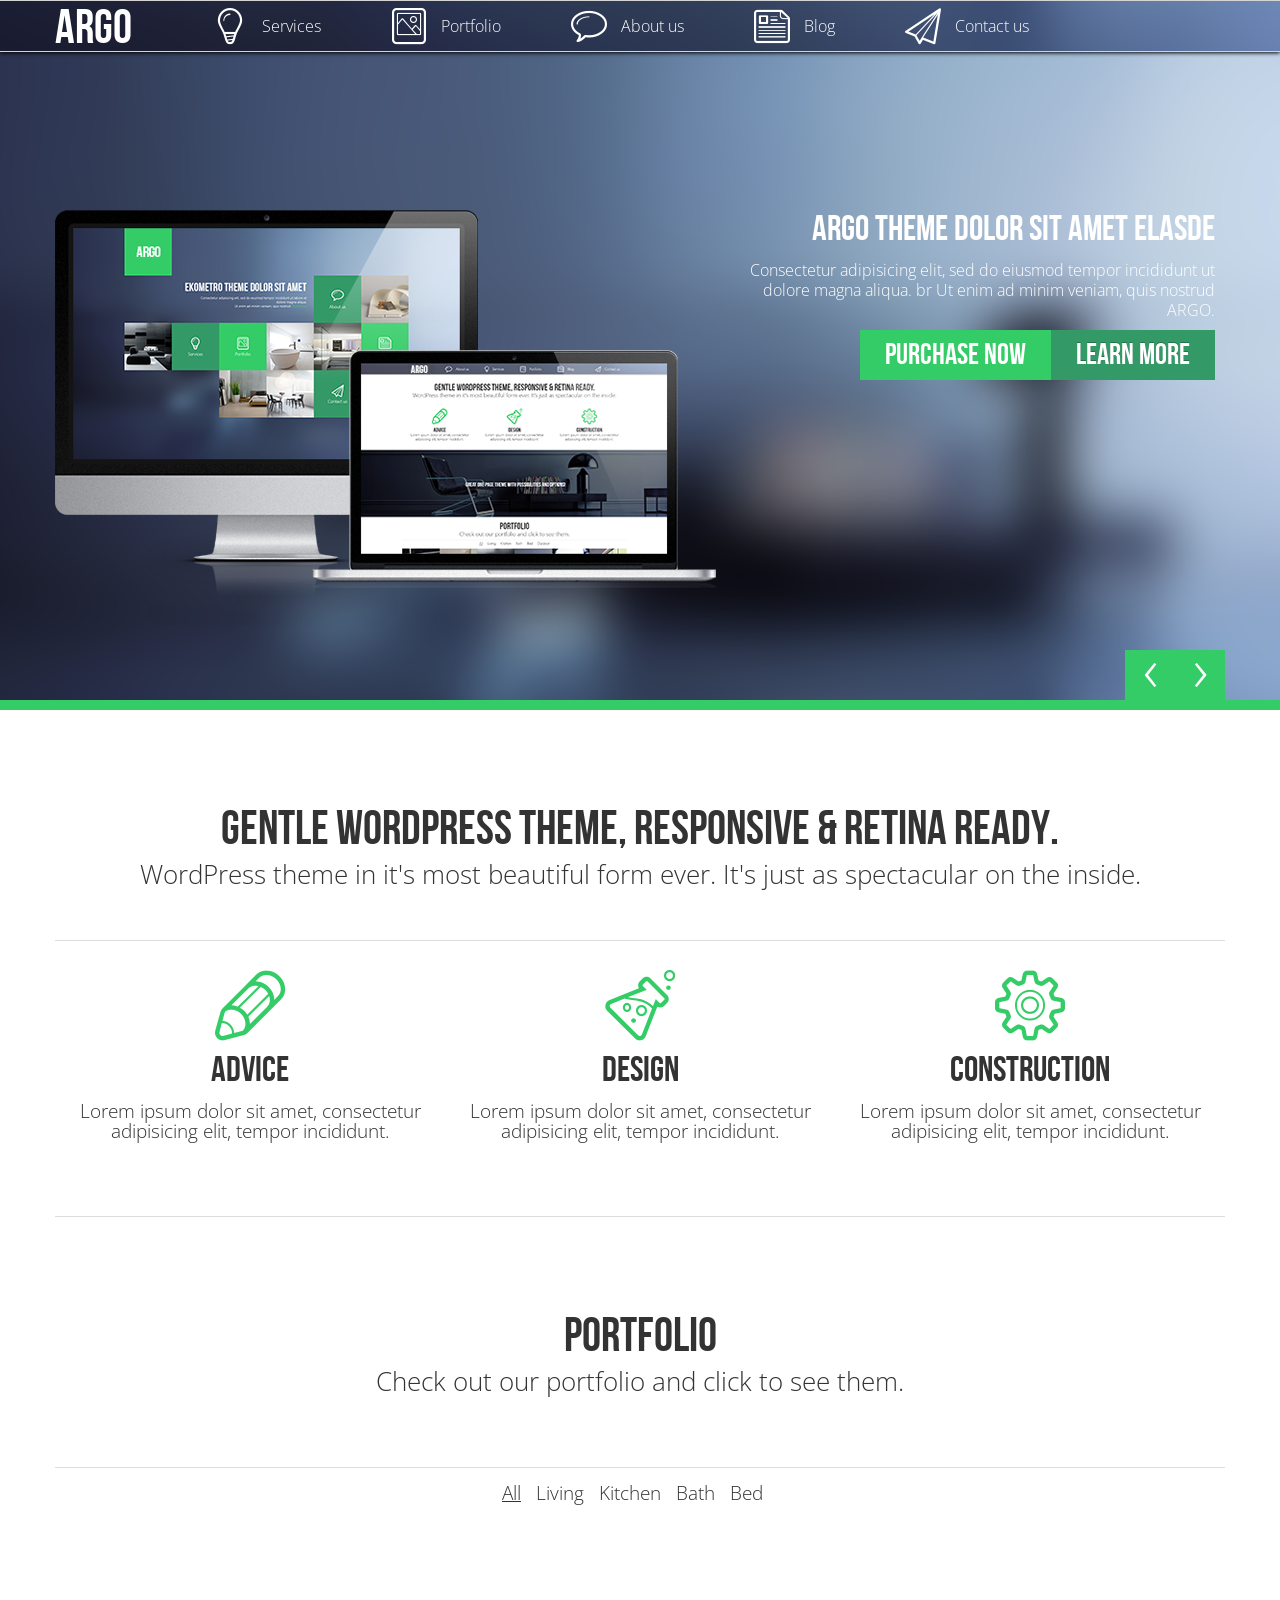
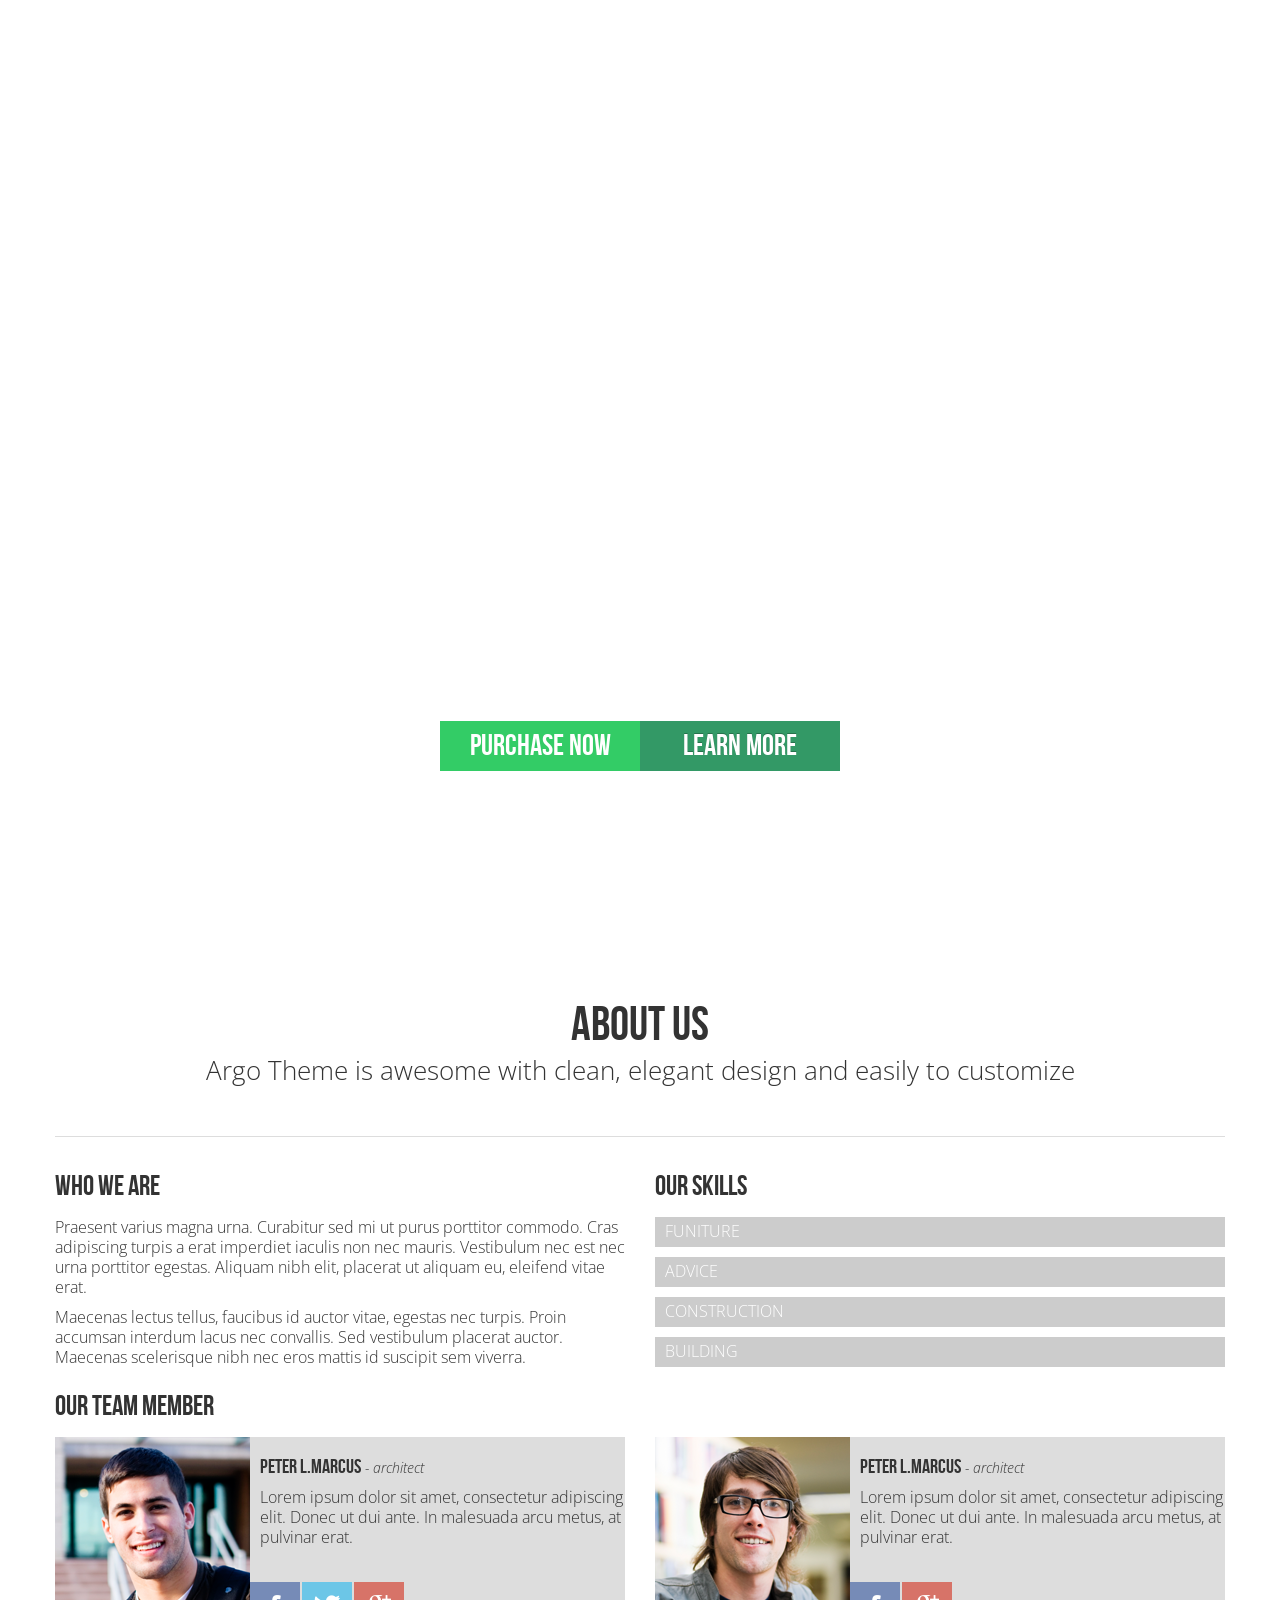
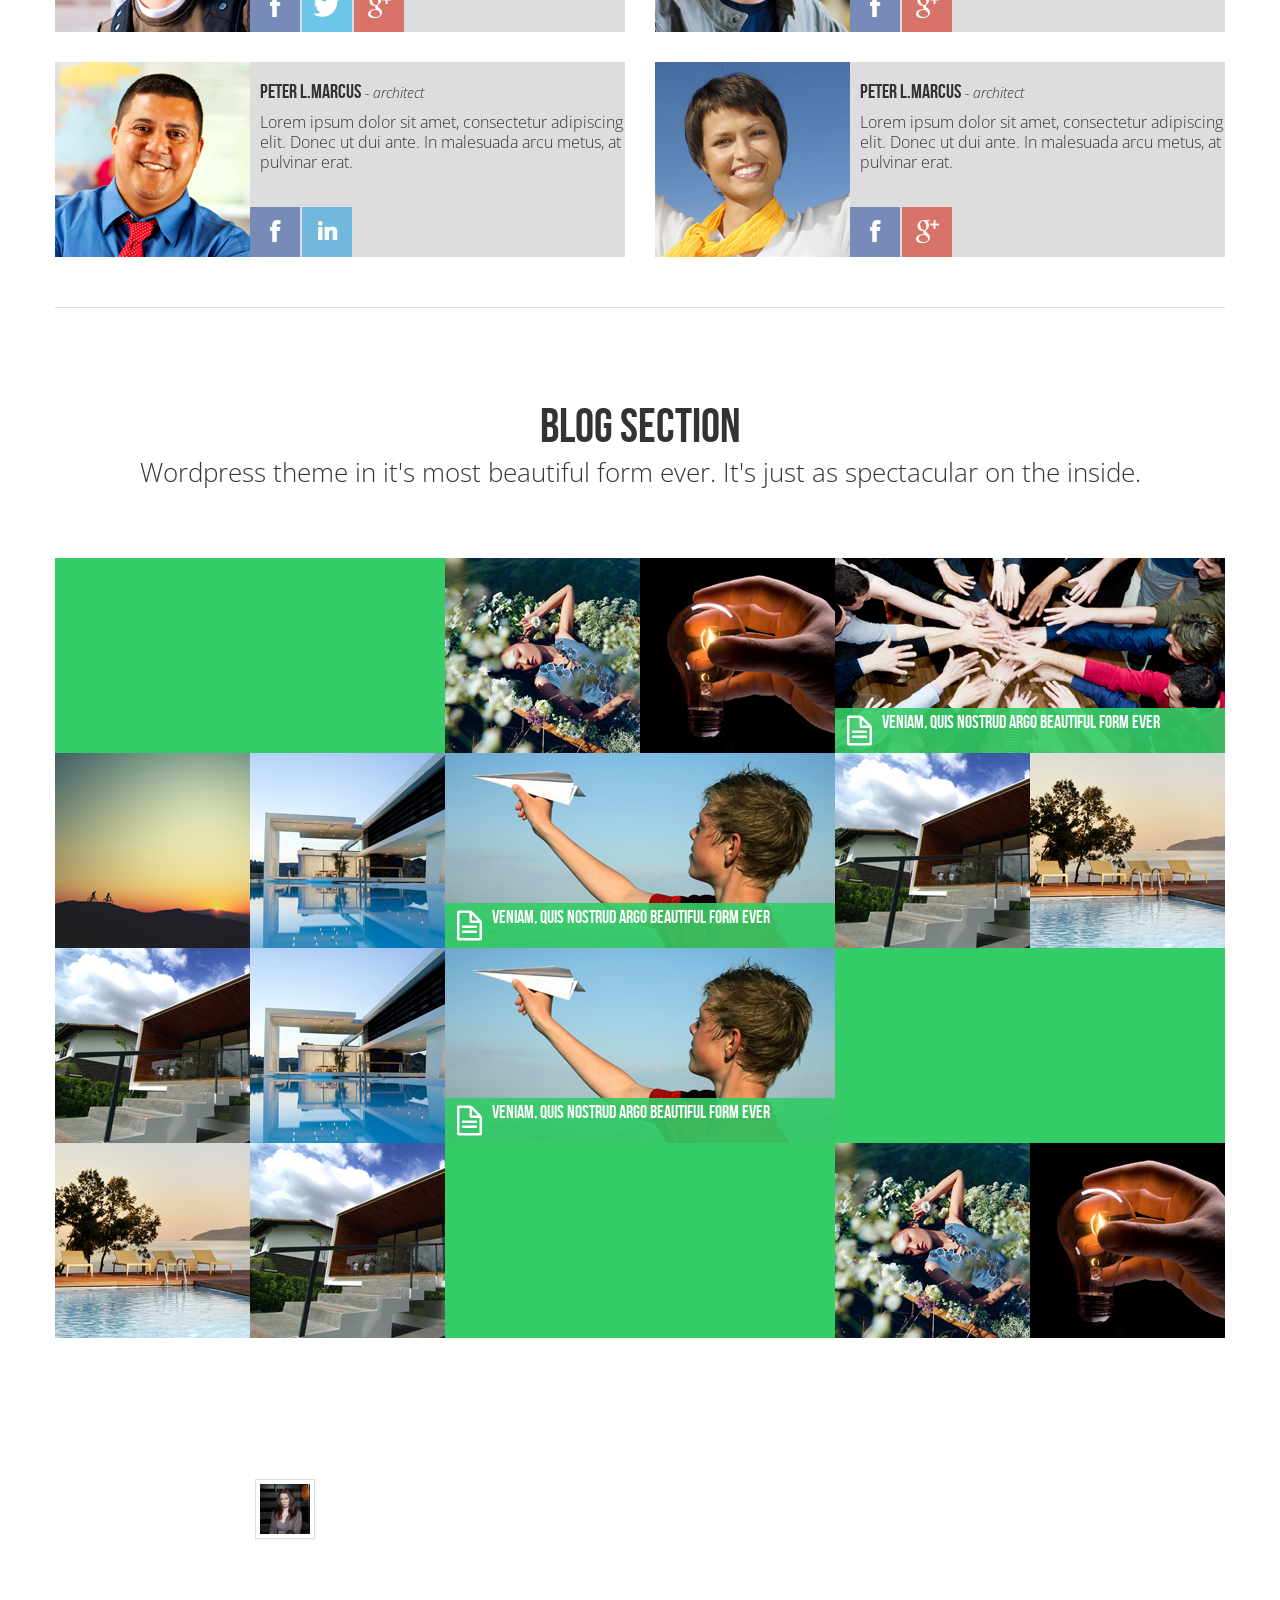
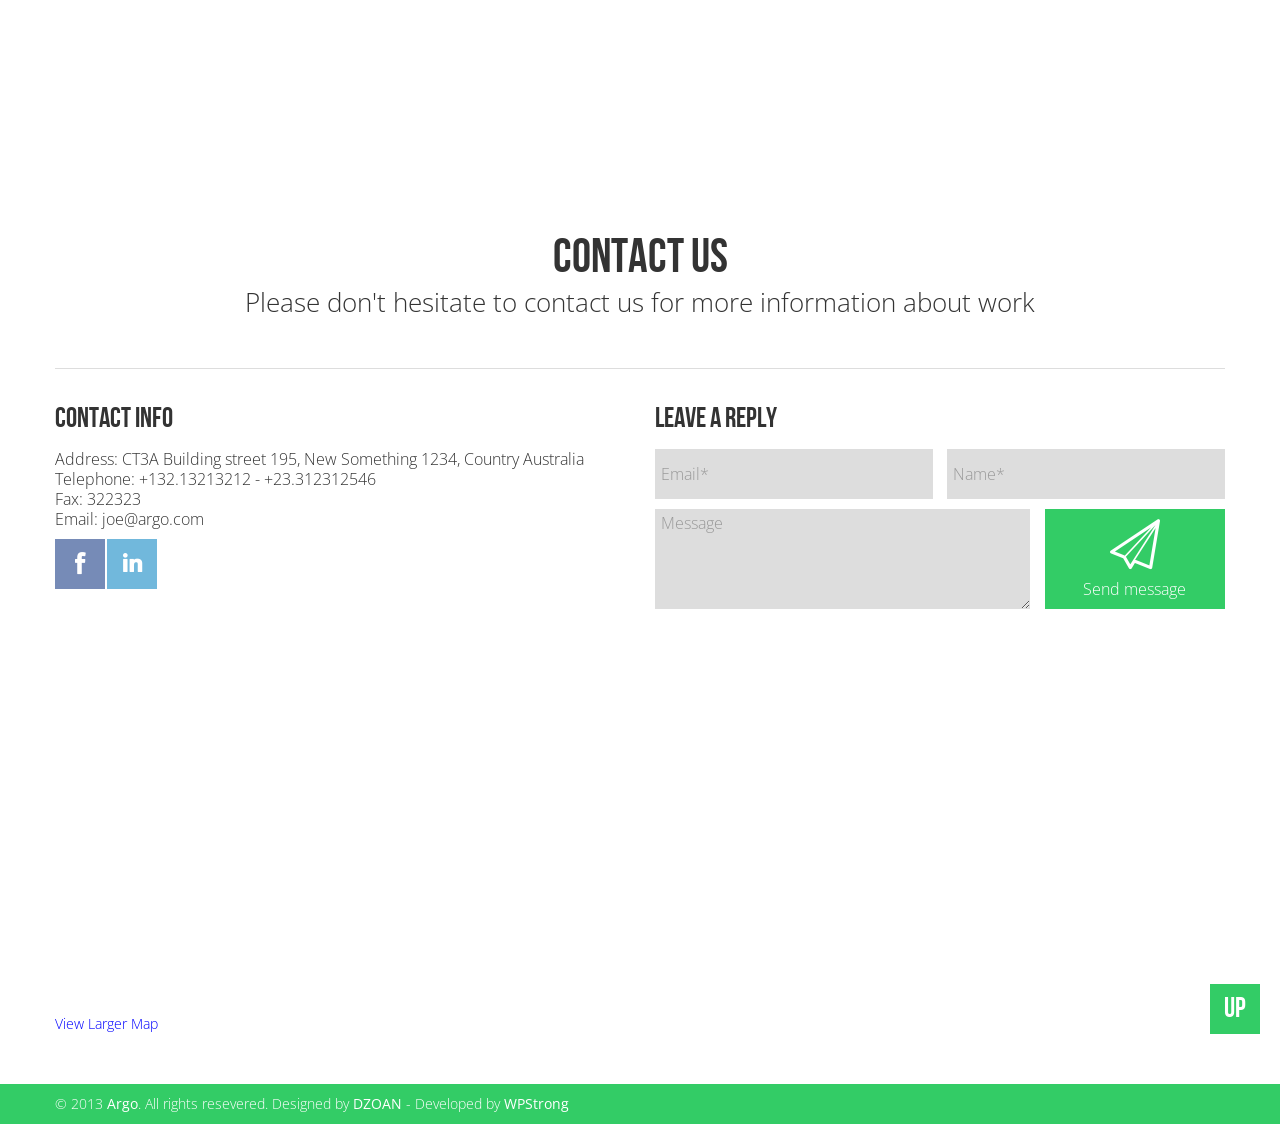
<file: slide.html>
<!DOCTYPE html>
<!--[if lt IE 7 ]><html style="margin-top: 0 !important" class="ie ie6" lang="en"> <![endif]-->
<!--[if IE 7 ]><html style="margin-top: 0 !important" class="ie ie7" lang="en"> <![endif]-->
<!--[if IE 8 ]><html style="margin-top: 0 !important" class="ie ie8" lang="en"> <![endif]-->
<!--[if (gte IE 9)|!(IE)]><!--> <!--<![endif]-->
<html style="margin-top: 0 !important" lang="en-US"> <!--<![endif]-->
<head>
    <meta http-equiv="Content-Type" content="text/html; charset=UTF-8" />
    <title>Argo</title>
    <meta name="viewport" content="width=device-width, initial-scale=1, maximum-scale=1">
    <link href='http://fonts.googleapis.com/css?family=Open+Sans:300,400,600,300italic' rel='stylesheet' type='text/css'>
    <link rel="stylesheet" href="assets/css/style.css" type="text/css" media="all" >
    <link rel="stylesheet" href="assets/css/responsive.css" type="text/css" media="all" >
   	<script src="assets/js/jquery.js"></script>
    <!--[if lt IE 9]>
        <script src="http://html5shim.googlecode.com/svn/trunk/html5.js"></script>
    <![endif]-->
     <!--[if  IE]>
        <link href="assets/css/ie.css" rel='stylesheet' type='text/css'>
    <![endif]-->
    <!--[if IE 7]>
		<link rel="stylesheet" href="http://themestrong.com/demo/argo/assets/css/font-awesome-ie7.min.css">
	<![endif]-->
</head>
<body data-spy="scroll" data-target=".navbar">
<div id="navbar" class="navbar navbar-fixed-top">
  <div class="navbar-inner">
    <div class="container">
      <button data-target=".nav-collapse" data-toggle="collapse" class="btn btn-navbar" type="button">
        <span class="icon-bar"></span>
        <span class="icon-bar"></span>
        <span class="icon-bar"></span>
      </button>
      <a href="slide.html#" class="brand">Argo</a>
      <div class="nav-collapse collapse">
        <ul class="nav">
          <li class="">
            <a href="slide.html#services"><i class="li_bulb"></i>Services</a>
          </li>
          <li class="">
            <a href="slide.html#portfolio"><i class="li_photo"></i>Portfolio</a>
          </li>
           <li class="">
            <a href="slide.html#about-us"><i class="li_bubble"></i>About us</a>
          </li>
          <li class="">
            <a href="slide.html#blog"><i class="li_note"></i>Blog</a>
          </li>
          <li class="">
            <a href="slide.html#contact"><i class="li_paperplane"></i>Contact us</a>
          </li>
        </ul>
      </div>
    </div>
  </div>
</div> <!-- end navbar -->

<div id="slider" class="">
	<div class="container">
		<div id="sequence">
			<ul class="sequence-canvas">
				<li class="slide slide1">
					<img class="item1" src="assets/img/slide/slide3_1.png" alt="">
					<img class="item2" src="assets/img/slide/slide3_2.png" alt="">
					<div class="hero">
						<h2>Argo Theme dolor sit amet Elasde</h2>
						<p>
							Consectetur adipisicing elit, sed do eiusmod tempor incididunt ut
							dolore magna aliqua. br
							Ut enim ad minim veniam, quis nostrud ARGO.
						</p>
						<p>
							<button class="btn btn-large  " type="button"><div class="nav-hover"></div>Purchase now</button><button class="btn btn-large btn-primary" type="button"><div class="nav-hover"></div>Learn more</button>
						</p>
					</div>
		            	
				</li>
				<li class="slide slide2">
					<img class="item1" src="assets/img/slide/slide2_1.png" alt="">
					<img class="item2" src="assets/img/slide/slide2_2.png" alt="">
					<img class="item3" src="assets/img/slide/slide2_3.png" alt="">
					<div class="hero">
						<h2>Argo is Great theme <br> with possibilities and options!</h2>
						<p>
							Argo Theme is awesome with clean, elegant design and easily to customize.<br>
							Ut enim ad minim veniam, quis nostrud ARGO.
						</p>
						<p>
							<button class="btn btn-large  " type="button"><div class="nav-hover"></div>Purchase now</button><button class="btn btn-large btn-primary" type="button"><div class="nav-hover"></div>Learn more</button>
						</p>
					</div>
		        </li>
		        <li class="slide slide3">
					<img class="item1" src="assets/img/slide/slide1_1.png" alt="">
					<img class="item2" src="assets/img/slide/slide1_2.png" alt="">
					<img class="item3" src="assets/img/slide/slide1_3.png" alt="">
					<div class="hero">
						<h2>Responsive , Rentina ready</h2>
						<p>
							Argo Theme is awesome with clean, elegant design and easily to customize.<br>
							Ut enim ad minim veniam, quis nostrud ARGO.
						</p>
					</div>
		        </li>
			</ul>
			<a class="left sequence-prev carousel-control" href="javascript:void(0);" >&lsaquo;</a>
            <a class="right sequence-next carousel-control" href="javascript:void(0);">&rsaquo;</a>
		</div>
	</div>
</div>

<div id="services" class="section">
	<div class="container">
		<div class="hero">
			<h1>Gentle WordPress Theme, Responsive &amp; Retina ready.</h1>
			<p>WordPress theme in it's most beautiful form ever. It's just as spectacular on the inside.</p>
		</div>
		<div class="brow sev_list">
			<div class="brick2">
				<i class="li_pen"></i>
				<h2>advice</h2>
				<p>Lorem ipsum dolor sit amet, consectetur adipisicing elit, tempor incididunt.</p>
			</div>
			<div class="brick2">
				<i class="li_lab"></i>
				<h2>Design</h2>
				<p>Lorem ipsum dolor sit amet, consectetur adipisicing elit, tempor incididunt.</p>
			</div>
			<div class="brick2">
				<i class="li_settings"></i>
				<h2>Construction</h2>
				<p>Lorem ipsum dolor sit amet, consectetur adipisicing elit, tempor incididunt.</p>
			</div>
		</div>
	</div>
</div>
<div id="portfolio" class="section">
	<div class="container">
		<div class="hero">
			<h1>PORTFOLIO</h1>
			<p>Check out our portfolio and click to see them.</p>
		</div>
		<ul class="filter clearfix">
			<li><a href="slide.html#" class="active" data-filter="*">All</a></li>
			<li><a href="slide.html#" data-filter=".living">Living</a></li>
			<li><a href="slide.html#" data-filter=".kitchen">Kitchen</a></li>
			<li><a href="slide.html#" data-filter=".bath">Bath</a></li>
			<li><a href="slide.html#" data-filter=".bed">Bed</a></li>
		</ul>
		<!-- Modal -->
		<div id="modalbox" class="modal hide fade" tabindex="-1" role="dialog" aria-labelledby="myModalLabel" aria-hidden="true">
			<button type="button" class="close" data-dismiss="modal" aria-hidden="true">×</button>
			<div class="modal-body">
				 <div id="myCarousel" class="carousel slide">
	                <div class="carousel-inner">
	                  <div class="item active">
	                    <img src="assets/img/demo4.png" alt="">
	                   </div>
	                  <div class="item">
	                    <img src="assets/img/demo2.png" alt="">
	                  </div>
	                  <div class="item">
	                    <img src="assets/img/demo3.png" alt="">
	                  </div>
	                </div>
	                <a class="left carousel-control" href="slide.html#myCarousel" data-slide="prev">&lsaquo;</a>
	                <a class="right carousel-control" href="slide.html#myCarousel" data-slide="next">&rsaquo;</a>
	              </div>
	              <h3>Argo project title living room</h3>
	              <p>
	              	Maecenas lectus tellus, faucibus id auctor vitae, egestas nec turpis. Proin accumsan interdum lacus nec convallis. Sed vestibulum placerat auctor. 
	              </p>
			</div>
			<div class="modal-footer">
			</div>
		</div>
		<ul class="isotope clearfix">
			<li class="item brick1 living kitchen">
				<a href="slide.html#modalbox" data-toggle="modal">
					<img src="assets/img/pf1.png" alt="Portfolio1">
					<div class="hover">
						<img src="assets/img/ico_search.png" alt="">
						<h4>Coachcarter </h4>
						<p>Living</p>
				    </div>
				</a>
			</li>
			<li class="item brick1 kitchen living">
				<a href="slide.html#modalbox" data-toggle="modal">
					<img src="assets/img/pf2.png" alt="Portfolio1">
					<div class="hover">
						<img src="assets/img/ico_search.png" alt="">
						<h4>Great Sofa </h4>
						<p>Kitchen</p>
				    </div>
				</a>
			</li>
			<li class="item brick1 bed">
				<a href="slide.html#modalbox" data-toggle="modal">
					<img src="assets/img/pf3.png" alt="Portfolio1">
					<div class="hover">
						<img src="assets/img/ico_search.png" alt="">
						<h4>Monster bed</h4>
						<p>Bed</p>
				    </div>
				</a>
			</li>
			<li class="item brick1 living bath bed">
				<a href="slide.html#modalbox" data-toggle="modal">
					<img src="assets/img/pf4.png" alt="Portfolio1">
					<div class="hover">
						<img src="assets/img/ico_search.png" alt="">
						<h4>Coachcarter </h4>
						<p>Living</p>
				    </div>
				</a>
			</li>
			<li class="item brick1 kitchen living">
				<a href="slide.html#modalbox" data-toggle="modal">
					<img src="assets/img/pf5.png" alt="Portfolio1">
					<div class="hover">
						<img src="assets/img/ico_search.png" alt="">
						<h4>Illustration</h4>
						<p>Kitchen</p>
				    </div>
				</a>
			</li>
			<li class="item brick1 bath living">
				<a href="slide.html#modalbox" data-toggle="modal">
					<img src="assets/img/pf6.png" alt="Portfolio1">
					<div class="hover">
						<img src="assets/img/ico_search.png" alt="">
						<h4>King Kong</h4>
						<p>Bath</p>
				    </div>
				</a>
			</li>
			<li class="item brick1 bed bath">
				<a href="slide.html#modalbox" data-toggle="modal">
					<img src="assets/img/pf7.png" alt="Portfolio1">
					<div class="hover">
						<img src="assets/img/ico_search.png" alt="">
						<h4>King Kong</h4>
						<p>Bed</p>
				    </div>
				</a>
			</li>
			<li class="item brick1 bath living kitchen">
				<a href="slide.html#modalbox" data-toggle="modal">
					<img src="assets/img/pf8.png" alt="Portfolio1">
					<div class="hover">
						<img src="assets/img/ico_search.png" alt="">
						<h4>King Kong</h4>
						<p>Bed</p>
				    </div>
				</a>
			</li>
			<li class="item brick1 living bath">
				<a href="slide.html#modalbox" data-toggle="modal">
					<img src="assets/img/pf9.png" alt="Portfolio1">
					<div class="hover">
						<img src="assets/img/ico_search.png" alt="">
						<h4>King Kong</h4>
						<p>Bed</p>
				    </div>
				</a>
			</li>
			<li class="item brick1 kitchen">
				<a href="slide.html#modalbox" data-toggle="modal">
					<img src="assets/img/pf10.png" alt="Portfolio1">
					<div class="hover">
						<img src="assets/img/ico_search.png" alt="">
						<h4>CARNABY</h4>
						<p>Kitchen</p>
				    </div>
				</a>
			</li>
			<li class="item brick1 bath">
				<a href="slide.html#modalbox" data-toggle="modal">
					<img src="assets/img/pf11.png" alt="Portfolio1">
					<div class="hover">
						<img src="assets/img/ico_search.png" alt="">
						<h4>VIKING</h4>
						<p>Bath</p>
				    </div>
				</a>
			</li>
			<li class="item brick1 living">
				<a href="slide.html#modalbox" data-toggle="modal">
					<img src="assets/img/pf12.png" alt="Portfolio1">
					<div class="hover">
						<img src="assets/img/ico_search.png" alt="">
						<h4>BAVARIA</h4>
						<p>Living</p>
				    </div>
				</a>
			</li>
			<li class="item brick1 bed">
				<a href="slide.html#modalbox" data-toggle="modal">
					<img src="assets/img/pf13.png" alt="Portfolio1">
					<div class="hover">
						<img src="assets/img/ico_search.png" alt="">
						<h4>HARRIS</h4>
						<p>Bed</p>
				    </div>
				</a>
			</li>
			<li class="item brick1 living bed">
				<a href="slide.html#modalbox" data-toggle="modal">
					<img src="assets/img/pf14.png" alt="Portfolio1">
					<div class="hover">
						<img src="assets/img/ico_search.png" alt="">
						<h4>Cloud</h4>
						<p>Living</p>
				    </div>
				</a>
			</li>
			<li class="item brick1 bed living">
				<a href="slide.html#modalbox" data-toggle="modal">
					<img src="assets/img/pf15.png" alt="Portfolio1">
					<div class="hover">
						<img src="assets/img/ico_search.png" alt="">
						<h4>Mission</h4>
						<p>Bed</p>
				    </div>
				</a>
			</li>
			<li class="item brick1 bath living">
				<a href="slide.html#modalbox" data-toggle="modal">
					<img src="assets/img/pf16.png" alt="Portfolio1">
					<div class="hover">
						<img src="assets/img/ico_search.png" alt="">
						<h4>Pedro</h4>
						<p>Bath</p>
				    </div>
				</a>
			</li>
			<li class="item brick1 living bath">
				<a href="slide.html#modalbox" data-toggle="modal">
					<img src="assets/img/pf17.png" alt="Portfolio1">
					<div class="hover">
						<img src="assets/img/ico_search.png" alt="">
						<h4>Agrippa</h4>
						<p>Living</p>
				    </div>
				</a>
			</li>
			<li class="item brick1 kitchen">
				<a href="slide.html#modalbox" data-toggle="modal">
					<img src="assets/img/pf18.png" alt="Portfolio1">
					<div class="hover">
						<img src="assets/img/ico_search.png" alt="">
						<h4>Catch</h4>
						<p>Kitchen</p>
				    </div>
				</a>
			</li>
		</ul>
	</div>
</div>
<div id="purchase" class="divider section">
	<div class="bg-holder">
		<div class="container">
			<div class="hero">
				<h1>great one page theme with possibilities and options</h1>
				<p>
					<button class="btn btn-large  " type="button"><div class="nav-hover"></div>Purchase now</button><button class="btn btn-large btn-primary" type="button"><div class="nav-hover"></div>Learn more</button>
				</p>
			</div>
		</div>
	</div>
</div>
<div id="about-us" class="section">
	<div class="container">
		<div class="hero">
			<h1>about us</h1>
			<p>Argo Theme is awesome with clean, elegant design and easily to customize</p>
		</div>
		<div class="row">
			<div class="span6">
				<h3>who we are</h3>
				<p>Praesent varius magna urna. Curabitur sed mi ut purus porttitor commodo. Cras adipiscing turpis a erat imperdiet iaculis non nec mauris. Vestibulum nec est nec urna porttitor egestas. Aliquam nibh elit, placerat ut aliquam eu, eleifend vitae erat.
				</p>
				<p>
Maecenas lectus tellus, faucibus id auctor vitae, egestas nec turpis. Proin accumsan interdum lacus nec convallis. Sed vestibulum placerat auctor. Maecenas scelerisque nibh nec eros mattis id suscipit sem viverra. </p>
			</div>
			<div class="span6">
				<h3>our skills</h3>
				    <div class="progress">
				    	<div class="bar" data-width="60"><span>Funiture design</span></div>
				    </div>
				    <div class="progress">
				    	<div class="bar" data-width="80"><span>Advice</span></div>
				    </div>
				    <div class="progress">
				    	<div class="bar" data-width="70"><span>Construction</span></div>
				    </div>
				    <div class="progress">
				    	<div class="bar" data-width="90"><span>Building design</span></div>
				    </div>
			</div>
		</div>
		<h3>our team member</h3>

			<div class="our-team row">
				<div class="span6">
					<div class="team">
						<div class="ava">
							<img src="assets/img/team1.png" alt="team 1">
						</div>
						<div class="info">
							<h4 class="name">Peter L.Marcus<small> - architect</small></h4>
							<p>Lorem ipsum dolor sit amet, consectetur adipiscing elit. Donec ut dui ante. In malesuada arcu metus, at pulvinar erat.</p>
						</div>
						<div class="social">
							<a href="slide.html#" class="facebook"><i class="icon-facebook"></i></a><a href="slide.html#" class="twitter"><i class="icon-twitter"></i></a><a href="slide.html#" class="gplus"><i class="icon-google-plus"></i></a>
						</div>
					</div>
				</div>
				<div class="span6">
					<div class="team">
						<div class="ava">
							<img src="assets/img/team2.png" alt="team 1">
						</div>
						<div class="info">
							<h4 class="name">Peter L.Marcus<small> - architect</small></h4>
							<p>Lorem ipsum dolor sit amet, consectetur adipiscing elit. Donec ut dui ante. In malesuada arcu metus, at pulvinar erat.</p>
						</div>
						<div class="social">
							<a href="slide.html#" class="facebook"><i class="icon-facebook"></i></a><a href="slide.html#" class="gplus"><i class="icon-google-plus"></i></a>
						</div>
					</div>
				</div>
				
			</div>
			<div class="our-team row">
				<div class="span6">
					<div class="team">
						<div class="ava">
							<img src="assets/img/team3.png" alt="team 1">
						</div>
						<div class="info">
							<h4 class="name">Peter L.Marcus<small> - architect</small></h4>
							<p>Lorem ipsum dolor sit amet, consectetur adipiscing elit. Donec ut dui ante. In malesuada arcu metus, at pulvinar erat.</p>
						</div>
						<div class="social">
							<a href="slide.html#" class="facebook"><i class="icon-facebook"></i></a><a href="slide.html#" class="linkedin"><i class="icon-linkedin"></i></a>
						</div>
					</div>
				</div>
				<div class="span6">
					<div class="team">
						<div class="ava">
							<img src="assets/img/team4.png" alt="team 1">
						</div>
						<div class="info">
							<h4 class="name">Peter L.Marcus<small> - architect</small></h4>
							<p>Lorem ipsum dolor sit amet, consectetur adipiscing elit. Donec ut dui ante. In malesuada arcu metus, at pulvinar erat.</p>
						</div>
						<div class="social">
							<a href="slide.html#" class="facebook"><i class="icon-facebook"></i></a><a href="slide.html#" class="gplus"><i class="icon-google-plus"></i></a>
						</div>
					</div>
				</div>
				
			</div>
	</div>
</div> <!-- end About us  -->

<div id="blog" class="section">
	<div class="container">
		<div class="hero">
			<h1>Blog section</h1>
			<p>Wordpress theme in it's most beautiful form ever. It's just as spectacular on the inside.</p>
		</div>
		<div class="blog_container">
			<div class="row-full clearfix">
				<div class="brick2"><iframe src="http://player.vimeo.com/video/61996880?autoplay=0&api=1" width="400" height="300" frameborder="0" webkitAllowFullScreen mozallowfullscreen allowFullScreen></iframe></div>
				<div class="brick1 odd">
					<a href="blog.html" class="article">
						<img src="assets/img/blog2.png" alt="blog">
						<div class="meta">
							<h5><i class="icon-file-alt"></i> veniam, quis nostrud ARGO beautiful form ever</h5>
						</div>
					</a>
				</div>
				<div class="brick1">
					<a href="blog.html" class="article">
						<img src="assets/img/blog1.png" alt="blog">
						<div class="meta">
							<h5><i class="icon-file-alt"></i> veniam, quis nostrud ARGO</h5>
						</div>
					</a>
				</div>
				<div class="brick2">
					<a href="blog.html" class="article">
						<img src="assets/img/blog3.png" alt="blog">
						<div class="meta">
							<h5><i class="icon-file-alt"></i> veniam, quis nostrud ARGO beautiful form ever</h5>
							<p class="desc">
								Maecenas lectus tellus, faucibus id auctor vitae, egestas nec turpis. Proin accumsan interdum lacus nec convallis. Sed vestibulum placerat auctor. 
							</p>
						</div>
					</a>
				</div>
				<div class="brick1">
					<a href="blog.html" class="article">
						<img src="assets/img/blog4.png" alt="blog">
						<div class="meta">
							<h5><i class="icon-file-alt"></i> veniam, quis nostrud ARGO beautiful form ever</h5>
							<p class="desc">
								Maecenas lectus tellus, faucibus id auctor vitae, egestas nec turpis. Proin accumsan interdum lacus nec convallis. Sed vestibulum placerat auctor. 
							</p>
						</div>
					</a>
				</div>
				<div class="brick1">
					<a href="blog.html" class="article">
						<img src="assets/img/blog5.png" alt="blog">
						<div class="meta">
							<h5><i class="icon-file-alt"></i> veniam, quis nostrud ARGO beautiful form ever</h5>
							<p class="desc">
								Maecenas lectus tellus, faucibus id auctor vitae, egestas nec turpis. Proin accumsan interdum lacus nec convallis. Sed vestibulum placerat auctor. 
							</p>
						</div>
					</a>
				</div>
				<div class="brick2">
					<a href="blog.html" class="article">
						<img src="assets/img/blog6.png" alt="blog">
						<div class="meta">
							<h5><i class="icon-file-alt"></i> veniam, quis nostrud ARGO beautiful form ever</h5>
							<p class="desc">
								Maecenas lectus tellus, faucibus id auctor vitae, egestas nec turpis. Proin accumsan interdum lacus nec convallis. Sed vestibulum placerat auctor. 
							</p>
						</div>
					</a>
				</div>
				<div class="brick1">
				<a href="blog.html" class="article">
						<img src="assets/img/blog7.png" alt="blog">
						<div class="meta">
							<h5><i class="icon-file-alt"></i> veniam, quis nostrud ARGO beautiful form ever</h5>
							<p class="desc">
								Maecenas lectus tellus, faucibus id auctor vitae, egestas nec turpis. Proin accumsan interdum lacus nec convallis. Sed vestibulum placerat auctor. 
							</p>
						</div>
					</a>
				</div>
				<div class="brick1 odd">
					<a href="blog.html" class="article">
						<img src="assets/img/blog8.png" alt="blog">
						<div class="meta">
							<h5><i class="icon-file-alt"></i> veniam, quis nostrud ARGO beautiful form ever</h5>
							<p class="desc">
								Maecenas lectus tellus, faucibus id auctor vitae, egestas nec turpis. Proin accumsan interdum lacus nec convallis. Sed vestibulum placerat auctor. 
							</p>
						</div>
					</a>
				</div>
			</div>
			<div class="row-full clearfix">
				<div class="brick1">
				<a href="blog.html" class="article">
						<img src="assets/img/blog7.png" alt="blog">
						<div class="meta">
							<h5><i class="icon-file-alt"></i> veniam, quis nostrud ARGO beautiful form ever</h5>
							<p class="desc">
								Maecenas lectus tellus, faucibus id auctor vitae, egestas nec turpis. Proin accumsan interdum lacus nec convallis. Sed vestibulum placerat auctor. 
							</p>
						</div>
					</a>
				</div>
				<div class="brick1">
					<a href="blog.html" class="article">
						<img src="assets/img/blog5.png" alt="blog">
						<div class="meta">
							<h5><i class="icon-file-alt"></i> veniam, quis nostrud ARGO beautiful form ever</h5>
							<p class="desc">
								Maecenas lectus tellus, faucibus id auctor vitae, egestas nec turpis. Proin accumsan interdum lacus nec convallis. Sed vestibulum placerat auctor. 
							</p>
						</div>
					</a>
				</div>
				
				<div class="brick2 odd">
					<a href="blog.html" class="article">
						<img src="assets/img/blog6.png" alt="blog">
						<div class="meta">
							<h5><i class="icon-file-alt"></i> veniam, quis nostrud ARGO beautiful form ever</h5>
							<p class="desc">
								Maecenas lectus tellus, faucibus id auctor vitae, egestas nec turpis. Proin accumsan interdum lacus nec convallis. Sed vestibulum placerat auctor. 
							</p>
						</div>
					</a>
				</div>
				
				<div class="brick2"><iframe src="http://player.vimeo.com/video/40689438?autoplay=0&api=1" width="400" height="300" frameborder="0" webkitAllowFullScreen mozallowfullscreen allowFullScreen></iframe></div>
				<div class="brick1 odd">
					<a href="blog.html" class="article">
						<img src="assets/img/blog8.png" alt="blog">
						<div class="meta">
							<h5><i class="icon-file-alt"></i> veniam, quis nostrud ARGO beautiful form ever</h5>
							<p class="desc">
								Maecenas lectus tellus, faucibus id auctor vitae, egestas nec turpis. Proin accumsan interdum lacus nec convallis. Sed vestibulum placerat auctor. 
							</p>
						</div>
					</a>
				</div>
				<div class="brick1">
					<a href="blog.html" class="article">
						<img src="assets/img/blog7.png" alt="blog">
						<div class="meta">
							<h5><i class="icon-file-alt"></i> veniam, quis nostrud ARGO beautiful form ever</h5>
							<p class="desc">
								Maecenas lectus tellus, faucibus id auctor vitae, egestas nec turpis. Proin accumsan interdum lacus nec convallis. Sed vestibulum placerat auctor. 
							</p>
						</div>
					</a>
				</div>
				<div class="brick2"><iframe src="http://player.vimeo.com/video/40689438?autoplay=0&api=1" width="400" height="300" frameborder="0" webkitAllowFullScreen mozallowfullscreen allowFullScreen></iframe></div>
				<div class="brick1 odd"><img src="assets/img/blog2.png" alt="blog"></div>
				<div class="brick1"><img src="assets/img/blog1.png" alt="blog"></div>
				
			</div>
		</div>
	</div>
</div>	<!-- end Blog -->

<div id="testimonial" class="divider section">
	<div class="bg-holder">
		<div class="container">

			<!-- Bootstrap carousel -->

			<div id="msgs" class="carousel slide" >
				<h3>Testimonial</h3>
				 <!-- Carousel items -->
				<div class="carousel-inner">
					<div class="active item">
						<img class="thumbnail" src="assets/img/ava2.jpg" alt="">	
						<div class="msg">
							<strong>ArgoTheme</strong>
							<p>"ARGO did a great job with the layout of our website. It is easy to navigate and has a clean, modern appearance. Feedback was encouraged throughout the process, and emails were always answered in a timely . <br>

We are very proud of our new website. It has much improved functionality and metrics. ARGO worked to make sure that we were happy with the end product."</p>
						</div>		
					</div>
					<div class="item">
						<img class="thumbnail" src="assets/img/ava3.jpg" alt="">	
						<div class="msg">
							<strong>Astro Galaxy</strong>
							<p>
"We are very proud of our new website. It has much improved functionality and metrics. ARGO worked to make sure that we were happy with the end product."</p>
						</div>		
					</div>
					<div class="item">
						<img class="thumbnail" src="assets/img/ava1.jpg" alt="">	
						<div class="msg">
							<strong>Joe Doe</strong>
							<p>
" It is easy to navigate and has a clean, modern appearance. Feedback was encouraged throughout the process, and emails were always answered in a timely."</p>
						</div>		
					</div>
				</div>
			</div>
		</div>
	</div>
</div>

<div id="contact" class="section">
	<div class="container">
		<div class="hero">
			<h1>Contact us</h1>
			<p>Please don't hesitate to contact us for more information about work</p>
		</div>
		<div class="row">
			<div class="span6">
				<h3>contact info</h3>
				<ul>
					<li>Address: CT3A Building street 195, New Something 1234, Country Australia</li>
					<li>Telephone: +132.13213212 - +23.312312546</li>
					<li>Fax: 322323</li>
					<li>Email: joe@argo.com</li>
				</ul>
				<div class="social">
				<a href="slide.html#" class="facebook"><i class="icon-facebook"></i></a><a href="slide.html#" class="linkedin"><i class="icon-linkedin"></i></a>
			</div>
			</div>
			<div class="span6">
				<h3>leave a reply</h3>
				<form action="" id="comment_form" class="comment_form">
						<div class="row-fluid">
							<div class="span6">
								<input type="text" id="email" email="email" placeholder="Email*">
							</div>
							<div class="span6">
								<input type="text" id="name" name="name" placeholder="Name*">
							</div>
						</div>
						<div class="row-fluid">
							<div class="span8">
								<textarea name="txt_message" id="txt_message" placeholder="Message" cols="30" rows="10"></textarea>
							</div>
							<div class="span4">
								<button class="btn " type="button"><i class="li_paperplane"></i>Send message</button>
							</div>
						</div>
					</form>
			</div>
		</div>
		<div class="map"><iframe width="425" height="350" frameborder="0" scrolling="no" marginheight="0" marginwidth="0" src="http://www.google.com/maps?f=q&source=s_q&hl=en&geocode=&q=Times+Square,+New+York,+NY,+United+States&aq=0&oq=time+s&sll=37.0625,-95.677068&sspn=38.41771,93.076172&ie=UTF8&hq=&hnear=Theater+District+-+Times+Square,+New+York&ll=40.759011,-73.984472&spn=0.010562,0.01282&t=m&iwloc=A&output=embed"></iframe><br /><small><a href="http://www.google.com/maps?f=q&source=embed&hl=en&geocode=&q=Times+Square,+New+York,+NY,+United+States&aq=0&oq=time+s&sll=37.0625,-95.677068&sspn=38.41771,93.076172&ie=UTF8&hq=&hnear=Theater+District+-+Times+Square,+New+York&ll=40.759011,-73.984472&spn=0.010562,0.01282&t=m&iwloc=A" style="color:#0000FF;text-align:left">View Larger Map</a></small>
			</div>
	</div>
</div>
<footer id="footer">
	<div class="container">
		&copy; 2013 <a href="http://themeforest.net">Argo</a>. All rights resevered. Designed by <a href="http://themeforest.net/user/dzoan">DZOAN</a> - Developed by <a href="http://themeforest.net/user/wpstrong">WPStrong</a>
	</div>
	<a href="slide.html#" id="btn_up">UP</a>
</footer>
<!-- Bootstrap js -->
<script src="assets/js/bootstrap-transition.js"></script>
<script src="assets/js/bootstrap-modal.js"></script>
<script src="assets/js/bootstrap-dropdown.js"></script>
<script src="assets/js/bootstrap-carousel.js"></script>
<script src="assets/js/bootstrap-collapse.js"></script>
<script src="assets/js/bootstrap-scrollspy.js"></script>

<script src="assets/js/jquery.mCustomScrollbar.concat.min.js"></script>
<script src="assets/js/sequence.jquery-min.js"></script>
<script src="assets/js/jquery.mousewheel.min.js"></script>
<script src="assets/js/jquery.hoverdir.js"></script>
<script src="assets/js/jquery.isotope.min.js"></script>
<script src="assets/js/argo.slide.js"></script>
<script src="assets/js/main.js"></script>
<script>
  (function(i,s,o,g,r,a,m){i['GoogleAnalyticsObject']=r;i[r]=i[r]||function(){
  (i[r].q=i[r].q||[]).push(arguments)},i[r].l=1*new Date();a=s.createElement(o),
  m=s.getElementsByTagName(o)[0];a.async=1;a.src=g;m.parentNode.insertBefore(a,m)
  })(window,document,'script','//www.google-analytics.com/analytics.js','ga');

  ga('create', 'UA-39747127-1', 'themestrong.com');
  ga('send', 'pageview');

</script>
</body>
</html>
</file>
<file: assets/css/ie.css>
.container{
	width:1170px;
}
#portfolio .isotope .item .hover,#blog .article .meta{
	background: #3c6;
}

.row {
    margin-left: -30px;
    *zoom: 1;
  }
  .row:before,
  .row:after {
    display: table;
    line-height: 0;
    content: "";
  }
  .row:after {
    clear: both;
  }
  [class*="span"] {
    float: left;
    min-height: 1px;
    margin-left: 30px;
  }
  .container,
  .navbar-static-top .container,
  .navbar-fixed-top .container,
  .navbar-fixed-bottom .container {
    width: 1170px;
  }
  .span12 {
    width: 1170px;
  }
  .span11 {
    width: 1070px;
  }
  .span10 {
    width: 970px;
  }
  .span9 {
    width: 870px;
  }
  .span8 {
    width: 770px;
  }
  .span7 {
    width: 670px;
  }
  .span6 {
    width: 570px;
  }
  .span5 {
    width: 470px;
  }
  .span4 {
    width: 370px;
  }
  .span3 {
    width: 270px;
  }
  .span2 {
    width: 170px;
  }
  .span1 {
    width: 70px;
  }
  .offset12 {
    margin-left: 1230px;
  }
  .offset11 {
    margin-left: 1130px;
  }
  .offset10 {
    margin-left: 1030px;
  }
  .offset9 {
    margin-left: 930px;
  }
  .offset8 {
    margin-left: 830px;
  }
  .offset7 {
    margin-left: 730px;
  }
  .offset6 {
    margin-left: 630px;
  }
  .offset5 {
    margin-left: 530px;
  }
  .offset4 {
    margin-left: 430px;
  }
  .offset3 {
    margin-left: 330px;
  }
  .offset2 {
    margin-left: 230px;
  }
  .offset1 {
    margin-left: 130px;
  }
  .row-fluid {
    width: 100%;
    *zoom: 1;
  }
  .row-fluid:before,
  .row-fluid:after {
    display: table;
    line-height: 0;
    content: "";
  }
  .row-fluid:after {
    clear: both;
  }
  .row-fluid [class*="span"] {
    display: block;
    float: left;
    width: 100%;
    min-height: 30px;
    margin-left: 2.564102564102564%;
    *margin-left: 2.5109110747408616%;
    -webkit-box-sizing: border-box;
       -moz-box-sizing: border-box;
            box-sizing: border-box;
  }
  .row-fluid [class*="span"]:first-child {
    margin-left: 0;
  }
  .row-fluid .controls-row [class*="span"] + [class*="span"] {
    margin-left: 2.564102564102564%;
  }
  .row-fluid .span12 {
    width: 100%;
    *width: 99.94680851063829%;
  }
  .row-fluid .span11 {
    width: 91.45299145299145%;
    *width: 91.39979996362975%;
  }
  .row-fluid .span10 {
    width: 82.90598290598291%;
    *width: 82.8527914166212%;
  }
  .row-fluid .span9 {
    width: 74.35897435897436%;
    *width: 74.30578286961266%;
  }
  .row-fluid .span8 {
    width: 65.81196581196582%;
    *width: 65.75877432260411%;
  }
  .row-fluid .span7 {
    width: 57.26495726495726%;
    *width: 57.21176577559556%;
  }
  .row-fluid .span6 {
    width: 48.717948717948715%;
    *width: 48.664757228587014%;
  }
  .row-fluid .span5 {
    width: 40.17094017094017%;
    *width: 40.11774868157847%;
  }
  .row-fluid .span4 {
    width: 31.623931623931625%;
    *width: 31.570740134569924%;
  }
  .row-fluid .span3 {
    width: 23.076923076923077%;
    *width: 23.023731587561375%;
  }
  .row-fluid .span2 {
    width: 14.52991452991453%;
    *width: 14.476723040552828%;
  }
  .row-fluid .span1 {
    width: 5.982905982905983%;
    *width: 5.929714493544281%;
  }
  .row-fluid .offset12 {
    margin-left: 105.12820512820512%;
    *margin-left: 105.02182214948171%;
  }
  .row-fluid .offset12:first-child {
    margin-left: 102.56410256410257%;
    *margin-left: 102.45771958537915%;
  }
  .row-fluid .offset11 {
    margin-left: 96.58119658119658%;
    *margin-left: 96.47481360247316%;
  }
  .row-fluid .offset11:first-child {
    margin-left: 94.01709401709402%;
    *margin-left: 93.91071103837061%;
  }
  .row-fluid .offset10 {
    margin-left: 88.03418803418803%;
    *margin-left: 87.92780505546462%;
  }
  .row-fluid .offset10:first-child {
    margin-left: 85.47008547008548%;
    *margin-left: 85.36370249136206%;
  }
  .row-fluid .offset9 {
    margin-left: 79.48717948717949%;
    *margin-left: 79.38079650845607%;
  }
  .row-fluid .offset9:first-child {
    margin-left: 76.92307692307693%;
    *margin-left: 76.81669394435352%;
  }
  .row-fluid .offset8 {
    margin-left: 70.94017094017094%;
    *margin-left: 70.83378796144753%;
  }
  .row-fluid .offset8:first-child {
    margin-left: 68.37606837606839%;
    *margin-left: 68.26968539734497%;
  }
  .row-fluid .offset7 {
    margin-left: 62.393162393162385%;
    *margin-left: 62.28677941443899%;
  }
  .row-fluid .offset7:first-child {
    margin-left: 59.82905982905982%;
    *margin-left: 59.72267685033642%;
  }
  .row-fluid .offset6 {
    margin-left: 53.84615384615384%;
    *margin-left: 53.739770867430444%;
  }
  .row-fluid .offset6:first-child {
    margin-left: 51.28205128205128%;
    *margin-left: 51.175668303327875%;
  }
  .row-fluid .offset5 {
    margin-left: 45.299145299145295%;
    *margin-left: 45.1927623204219%;
  }
  .row-fluid .offset5:first-child {
    margin-left: 42.73504273504273%;
    *margin-left: 42.62865975631933%;
  }
  .row-fluid .offset4 {
    margin-left: 36.75213675213675%;
    *margin-left: 36.645753773413354%;
  }
  .row-fluid .offset4:first-child {
    margin-left: 34.18803418803419%;
    *margin-left: 34.081651209310785%;
  }
  .row-fluid .offset3 {
    margin-left: 28.205128205128204%;
    *margin-left: 28.0987452264048%;
  }
  .row-fluid .offset3:first-child {
    margin-left: 25.641025641025642%;
    *margin-left: 25.53464266230224%;
  }
  .row-fluid .offset2 {
    margin-left: 19.65811965811966%;
    *margin-left: 19.551736679396257%;
  }
  .row-fluid .offset2:first-child {
    margin-left: 17.094017094017094%;
    *margin-left: 16.98763411529369%;
  }
  .row-fluid .offset1 {
    margin-left: 11.11111111111111%;
    *margin-left: 11.004728132387708%;
  }
  .row-fluid .offset1:first-child {
    margin-left: 8.547008547008547%;
    *margin-left: 8.440625568285142%;
  }
</file>
